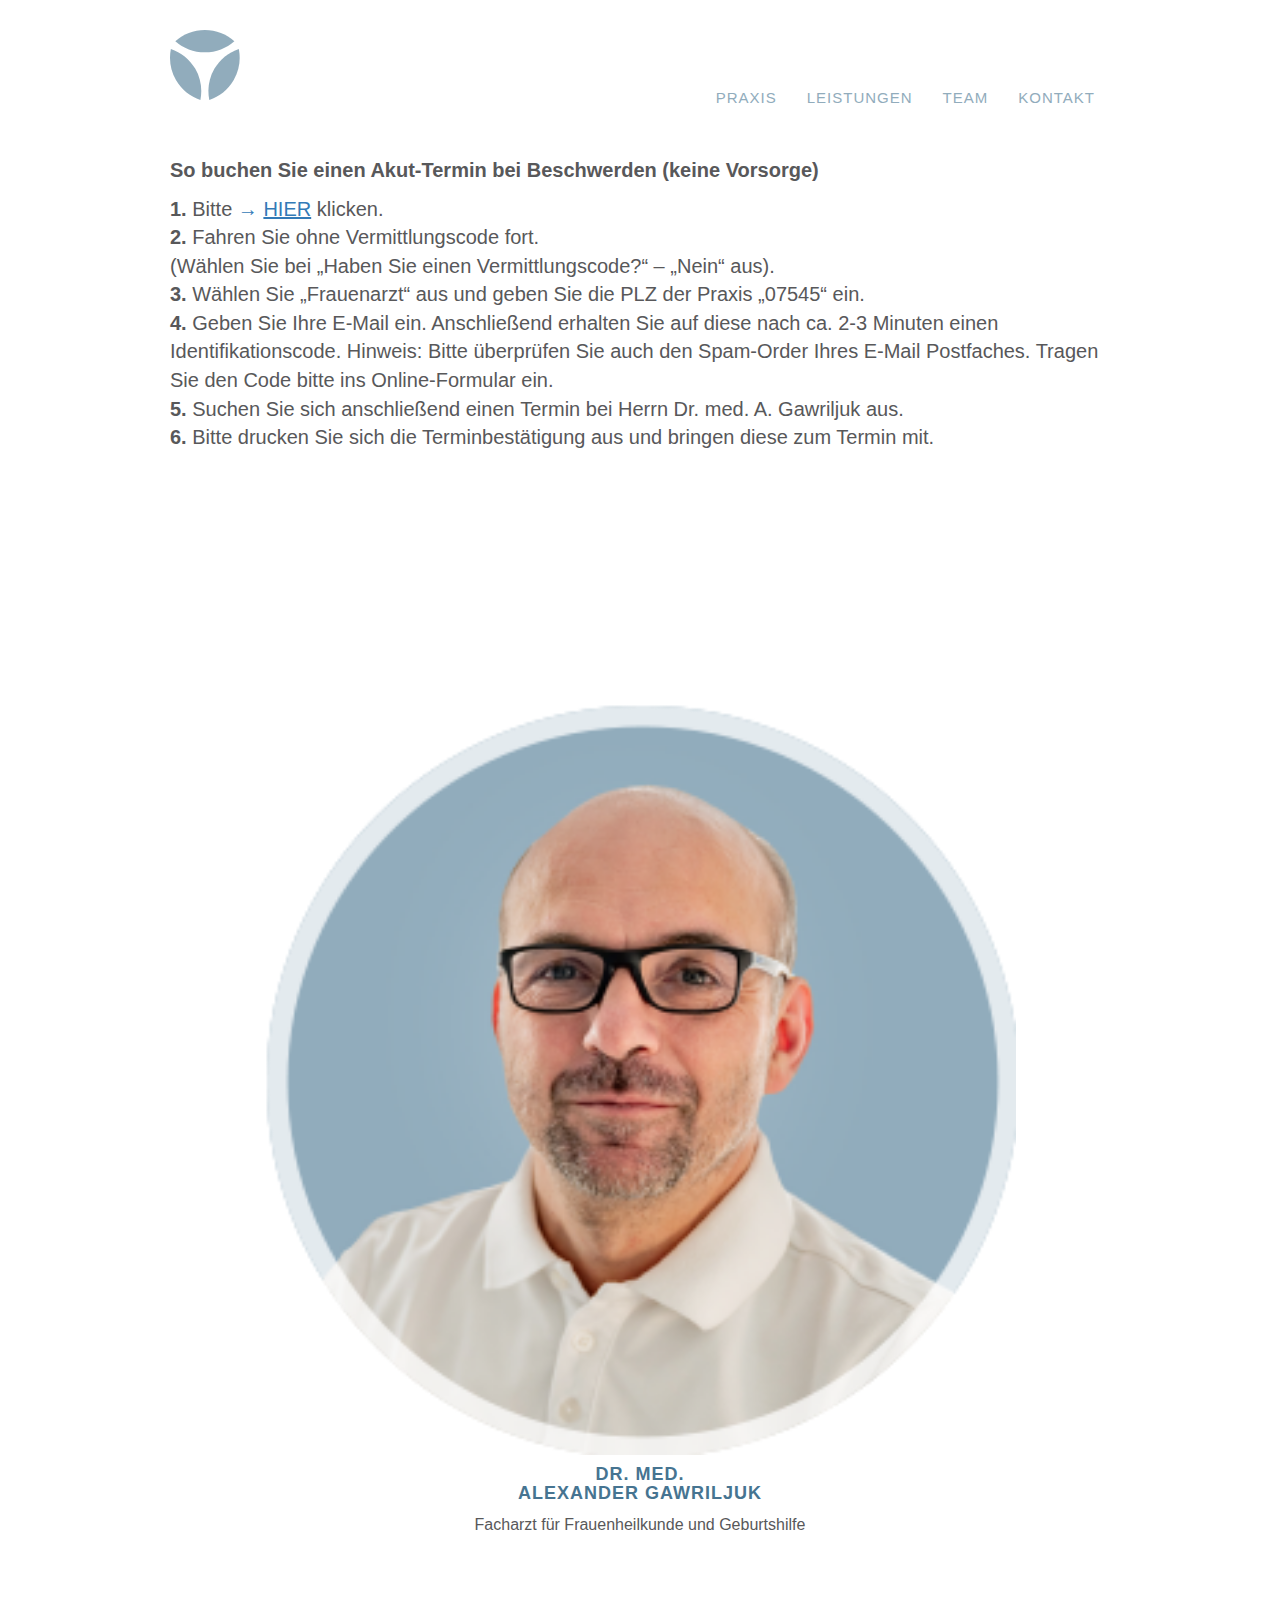
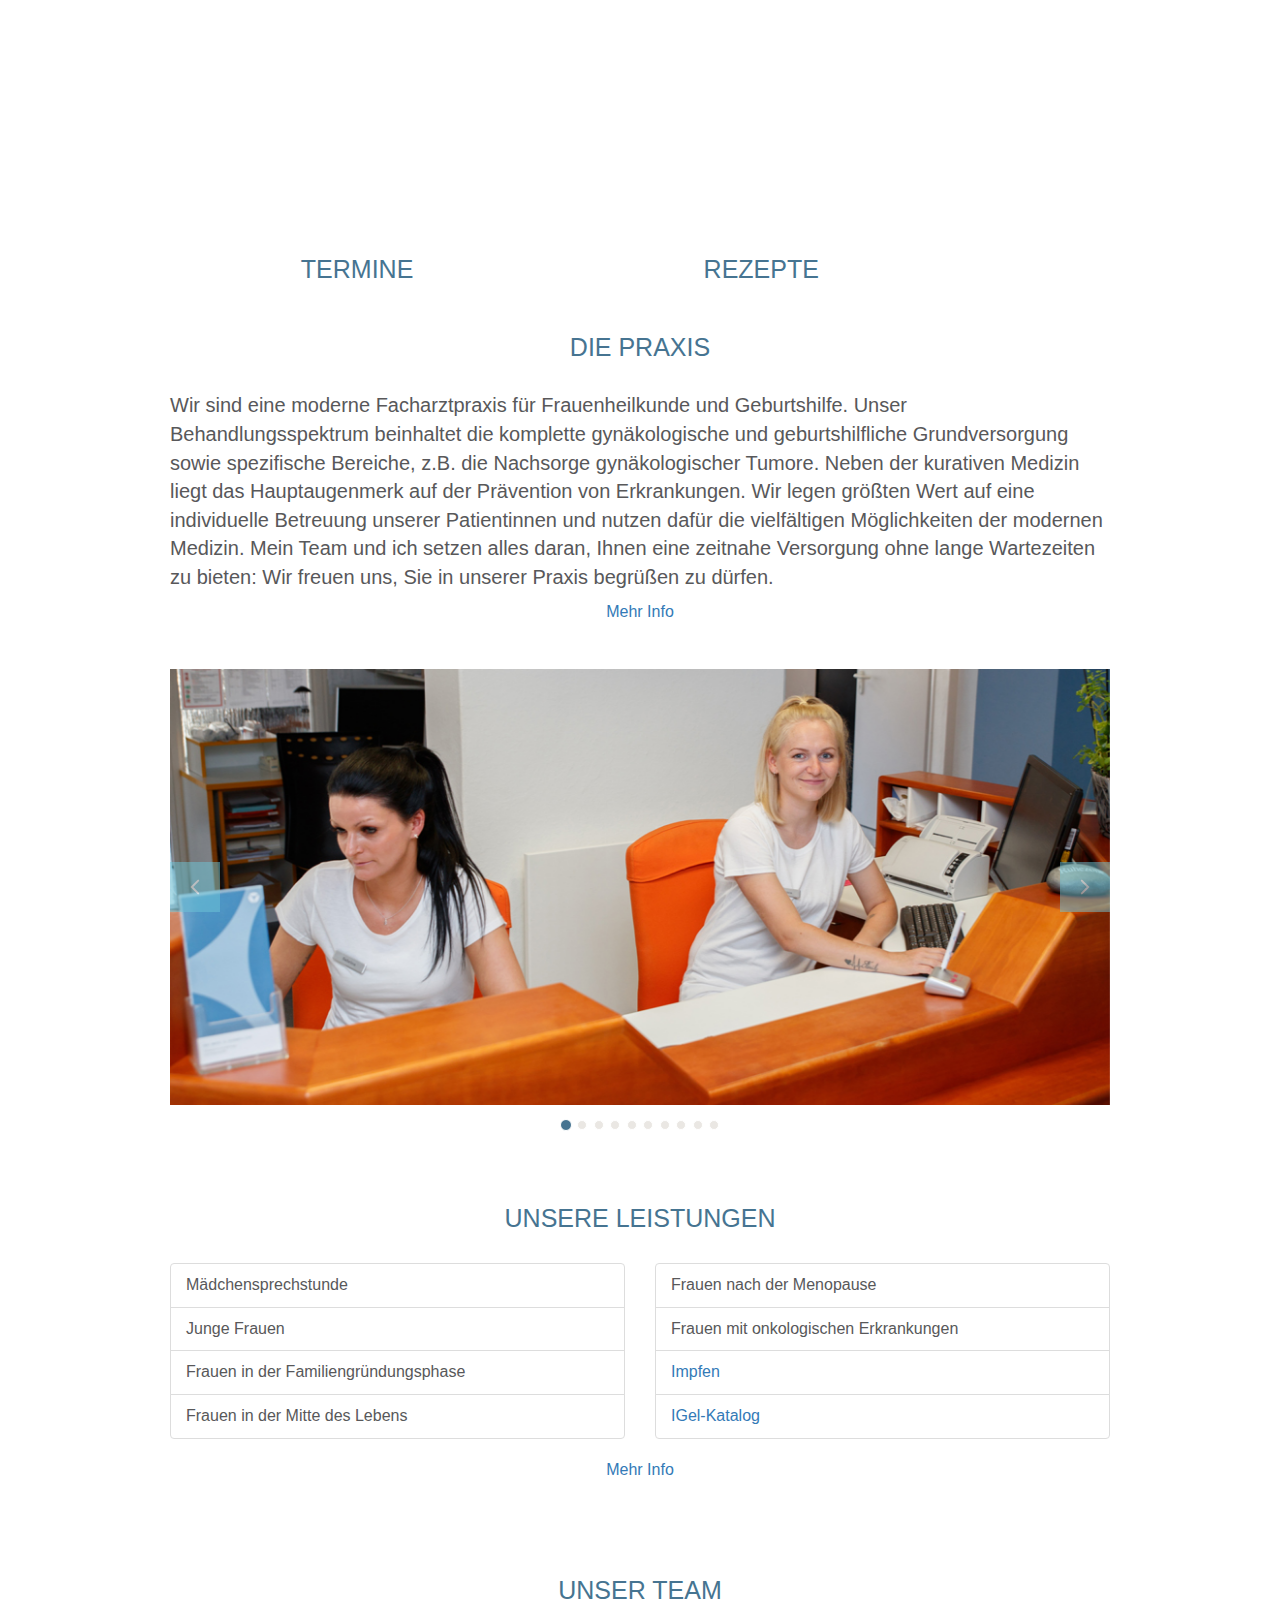
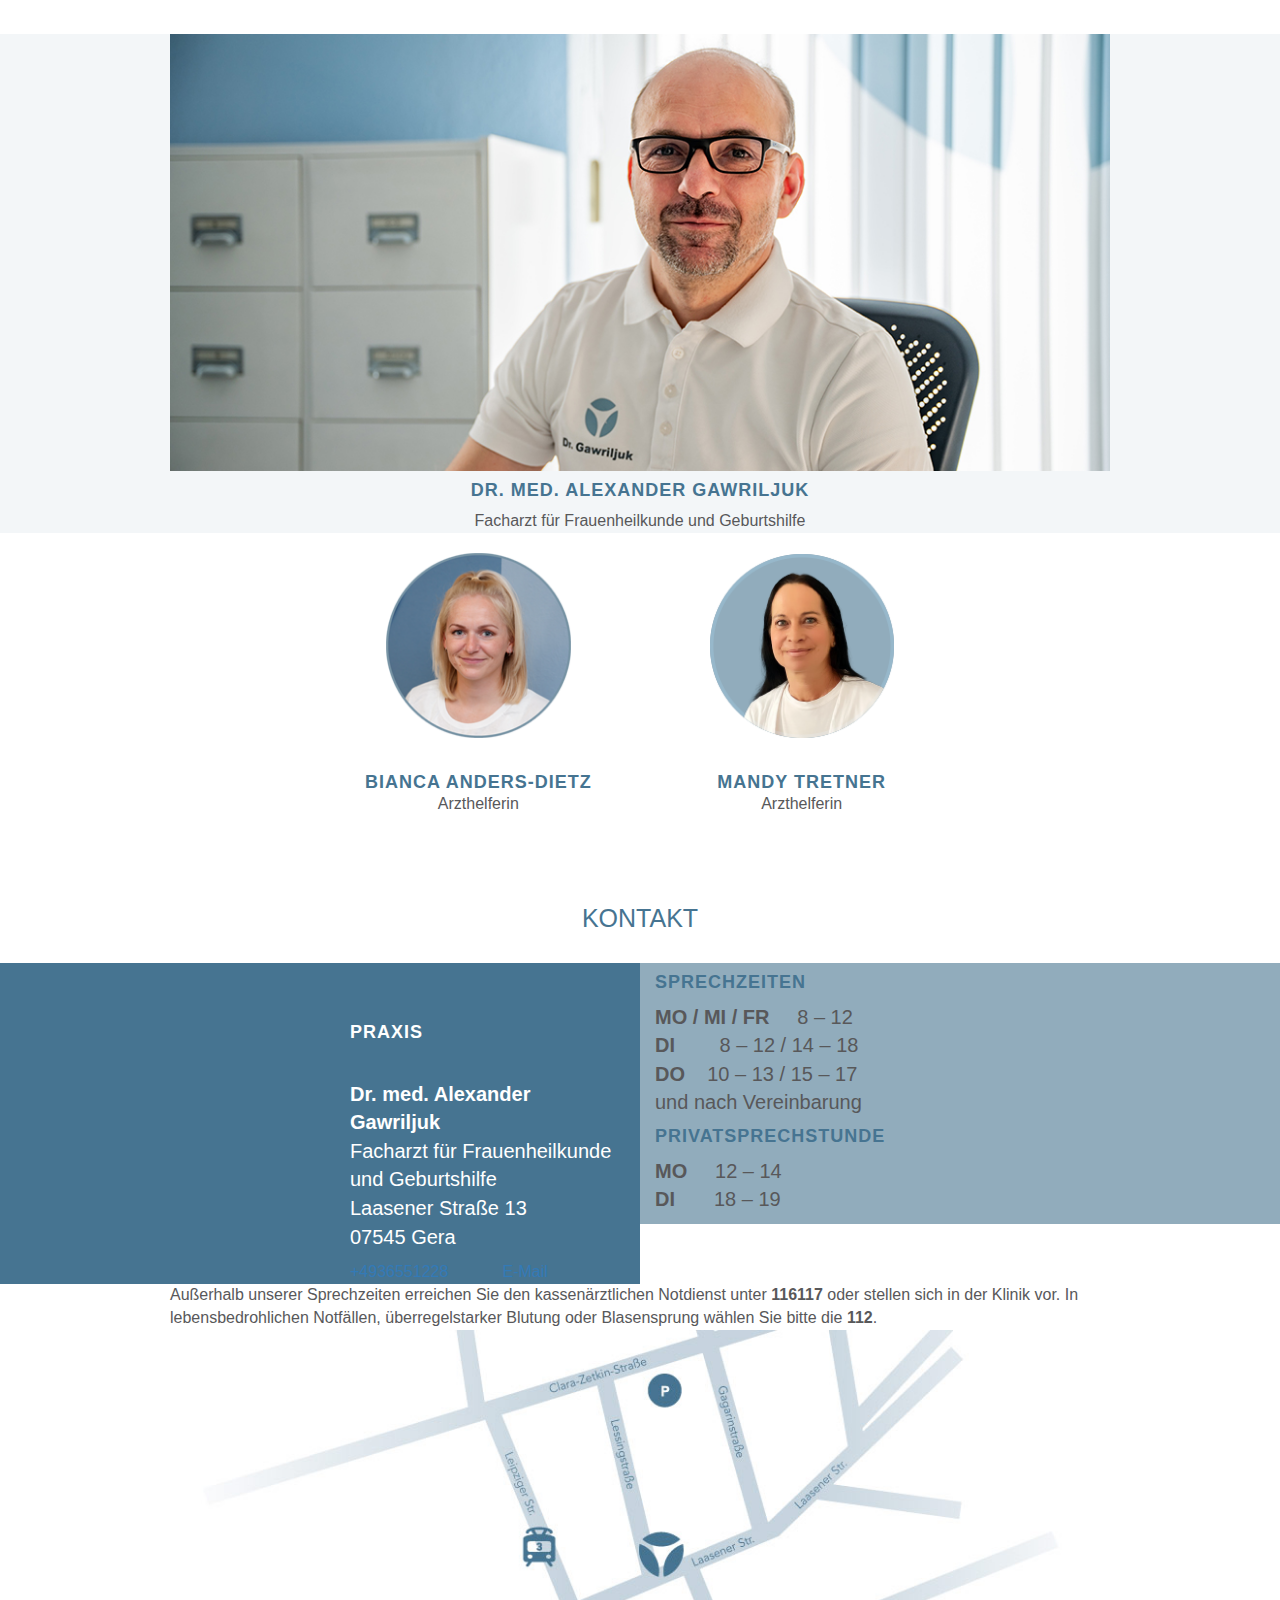
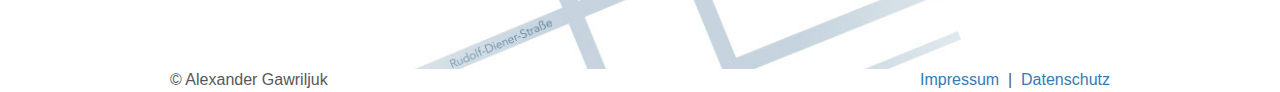
<file: index.html>
<!DOCTYPE html>
<html lang="de">
<head>
    <title>Alexander Gawriljuk - Facharzt für Frauenheilkunde und Geburtshilfe</title>
    <meta charset="UTF-8">
    <meta name="viewport" content="width=device-width, initial-scale=1.0">
    <meta http-equiv="content-type" content="text/html; charset=utf-8">
    <meta name="description" content="Die Arztpraxis von Dr. med. Alexander Gawriljuk befindet sich in Gera mit dem Hauptfokus auf Gynäkologie und Geburtshilfe.">
    <meta name="robots" content="index,follow">
    <meta name="format-detection" content="telephone=no">
    <meta property="og:title" content="Alexander Gawriljuk - Facharzt für Frauenheilkunde und Geburtshilfe">
    <meta property="og:description" content="Die Arztpraxis von Dr. med. Alexander Gawriljuk befindet sich in Gera mit dem Hauptfokus auf Gynäkologie und Geburtshilfe.">
    <meta property="og:image" content="http://www.gawriljuk.de.de/assets/images/ag_start_800.jpg">
    <meta property="og:type" content="website">
    <meta property="og:url" content="http://www.gawriljuk.de">
    <link rel="stylesheet" href="vendor/bootstrap/dist/css/bootstrap.min.css">
    <link rel="stylesheet" href="vendor/fancybox/dist/jquery.fancybox.min.css">
    <link rel="stylesheet" href="assets/styles/custom.css">
    <link rel="apple-touch-icon" sizes="57x57" href="assets/images/icons/apple-icon-57x57.png">
    <link rel="apple-touch-icon" sizes="60x60" href="assets/images/icons/apple-icon-60x60.png">
    <link rel="apple-touch-icon" sizes="72x72" href="assets/images/icons/apple-icon-72x72.png">
    <link rel="apple-touch-icon" sizes="76x76" href="assets/images/icons/apple-icon-76x76.png">
    <link rel="apple-touch-icon" sizes="114x114" href="assets/images/icons/apple-icon-114x114.png">
    <link rel="apple-touch-icon" sizes="120x120" href="assets/images/icons/apple-icon-120x120.png">
    <link rel="apple-touch-icon" sizes="144x144" href="assets/images/icons/apple-icon-144x144.png">
    <link rel="apple-touch-icon" sizes="152x152" href="assets/images/icons/apple-icon-152x152.png">
    <link rel="apple-touch-icon" sizes="180x180" href="assets/images/icons/apple-icon-180x180.png">
    <link rel="icon" type="image/png" sizes="192x192"  href="assets/images/icons/android-icon-192x192.png">
    <link rel="icon" type="image/png" sizes="32x32" href="assets/images/icons/favicon-32x32.png">
    <link rel="icon" type="image/png" sizes="96x96" href="assets/images/icons/favicon-96x96.png">
    <link rel="icon" type="image/png" sizes="16x16" href="assets/images/icons/favicon-16x16.png">
    <link rel="manifest" href="manifest.json">
    <meta name="msapplication-TileColor" content="#ffffff">
    <meta name="msapplication-TileImage" content="assets/images/icons/ms-icon-144x144.png">
    <meta name="theme-color" content="#ffffff">
</head>
<body data-spy="scroll" data-target="#navbar-collapse">
    <nav class="navbar navbar-default">
        <div class="container">
            <div class="navbar-header">
                <button type="button" class="navbar-toggle collapsed pull-right" data-toggle="collapse" data-target="#navbar-collapse" aria-expanded="false">
                    <span class="sr-only">Toggle navigation</span>
                    <span class="icon-bar"></span>
                    <span class="icon-bar"></span>
                    <span class="icon-bar"></span>
                </button>
                <a class="navbar-brand" href="./" title="Alexander Gawriljuk"><img src="assets/images/logo.svg" alt="Logo"></a>
            </div>
            <div id="navbar-collapse" class="collapse navbar-collapse pull-right">
                <ul class="nav navbar-nav navbar-right">
                    <li><a href="./#praxis">Praxis</a></li>
                    <li><a href="./#leistungen">Leistungen</a></li>
                    <li><a href="./#team">Team</a></li>
                    <li><a href="./#contact">Kontakt</a></li>
                </ul>
            </div>
        </div>
    </nav>
    <article>
        <section id="note" class="">
            <div class="container-fluid">
                <div class="row">
                    <div class="col-md-12">
                        <div class="container">
                            <div class="row">
                                <div class="col-md-12">
    <p> 
    <p>
<strong>So buchen Sie einen Akut-Termin bei Beschwerden (keine Vorsorge)</strong><br>
<p>
<strong>1.</strong> Bitte <a href="https://www.eterminservice.de/terminservice" target="_blank">&rarr; <u>HIER</u></a> klicken.<br>
<strong>2.</strong> Fahren Sie ohne Vermittlungscode fort. <br> (Wählen Sie bei „Haben Sie einen Vermittlungscode?“ – „Nein“ aus).<br>
<strong>3.</strong> Wählen Sie „Frauenarzt“ aus und geben Sie die PLZ der Praxis „07545“ ein.<br>
<strong>4.</strong> Geben Sie Ihre E-Mail ein. Anschließend erhalten Sie auf diese nach ca. 2-3 Minuten einen Identifikationscode. Hinweis: Bitte überprüfen Sie auch den Spam-Order Ihres E-Mail Postfaches. Tragen Sie den Code bitte ins Online-Formular ein.<br>
<strong>5.</strong> Suchen Sie sich anschließend einen Termin bei Herrn Dr. med. A. Gawriljuk aus.<br>
<strong>6.</strong> Bitte drucken Sie sich die Terminbestätigung aus und bringen diese zum Termin mit.
        </section>
        <section id="header">
            <div class="container-fluid">
                <div class="row">
                    <div class="col-md-12">
                        <h1>Willkommen <br>in Unserer Praxis</h1>
                    </div>
                </div>
            </div>
            <div class="container">
                <div class="row">
                    <div class="col-md-12">
                        <picture>
                            <source media="(max-width: 320px)" srcset="assets/images/ag_start_320.png, assets/images/ag_start_320@2x.png 2x">
                            <source media="(max-width: 640px)" srcset="assets/images/ag_start_640.png, assets/images/ag_start_640@2x.png 2x">
                            <source media="(max-width: 800px)" srcset="assets/images/ag_start_800.png, assets/images/images/ag_start_800@2x.png 2x">
                            <source srcset="assets/images/ag_start.png, assets/images/ag_start@2x.png 2x">
                            <img src="assets/images/ag_start.png" class="img-responsive img-center" alt="Alexander Gawriljuk">
                        </picture>
                        <div class="text-center">
                            <h4><strong>Dr. Med.<br>Alexander Gawriljuk</strong></h4>
                            <span>Facharzt für Frauenheilkunde und Geburtshilfe</span>
                        </div>
                    </div>
                </div>
            </div>
        </section>
        <section id="appointment-recipe">
            <div class="container">
                <div class="row">
                    <div class="col-xs-5">
                        <a href="https://app.arzt-direkt.de/frauenarzt-gera/booking" target="_blank">
                            <img src="assets/images/icon_termine.svg" class="appointment img-responsive img-center" alt="Termine">
                            <h3>Termine</h3>
                        </a>
                    </div>
                    <div class="col-xs-5">
                        <a href="mailto:rezept@gawriljuk.de">
                            <img src="assets/images/icon_rezepte.svg" class="receipt img-responsive img-center" alt="Rezepte">
                            <h3>Rezepte</h3>
                        </a>
                    </div>
                </div>
            </div>
        </section>

        <section id="praxis">
            <div class="container">
                <div class="row">
                    <div class="col-md-12">
                        <h3>Die Praxis</h3>
                        <p>
                            Wir sind eine moderne Facharztpraxis für Frauenheilkunde und Geburtshilfe. Unser Behandlungsspektrum
                            beinhaltet die komplette gynäkologische und geburtshilfliche Grundversorgung sowie spezifische
                            Bereiche, z.B. die Nachsorge gynäkologischer Tumore. Neben der kurativen Medizin liegt das Hauptaugenmerk auf der
                            Prävention von Erkrankungen. Wir legen größten Wert auf eine individuelle Betreuung unserer Patientinnen und
                            nutzen dafür die vielfältigen Möglichkeiten der modernen Medizin. Mein Team und ich setzen alles daran, Ihnen eine zeitnahe
                            Versorgung ohne lange Wartezeiten zu bieten: Wir freuen uns, Sie in unserer Praxis begrüßen zu dürfen.
                        </p>
                        <div class="row text-center">
                            <div class="col-md-12">
                                <a href="assets/files/AG_Praxis.pdf" target="_blank" class="button button-more">Mehr Info</a>
                            </div>
                        </div>
                    </div>
                </div>
            </div>
        </section>
        <section id="slider">
            <div class="container">
                <div class="row">
                    <div class="col-md-12">
                        <div id="carousel" class="carousel slide" data-ride="carousel">
                            <ol class="carousel-indicators">
                                <li data-target="#carousel" data-slide-to="0" class="active"></li>
                                <li data-target="#carousel" data-slide-to="1"></li>
                                <li data-target="#carousel" data-slide-to="2"></li>
                                <li data-target="#carousel" data-slide-to="3"></li>
                                <li data-target="#carousel" data-slide-to="4"></li>
                                <li data-target="#carousel" data-slide-to="5"></li>
                                <li data-target="#carousel" data-slide-to="6"></li>
                                <li data-target="#carousel" data-slide-to="7"></li>
                                <li data-target="#carousel" data-slide-to="8"></li>
                                <li data-target="#carousel" data-slide-to="9"></li>
                            </ol>
                            <div class="carousel-inner" role="listbox">
                                <div class="item active">
                                    <picture>
                                        <source media="(max-width: 320px)" srcset="assets/images/praxis_01_320.jpg, assets/images/praxis_01_320@2x.jpg 2x">
                                        <source media="(max-width: 640px)" srcset="assets/images/praxis_01_640.jpg, assets/images/praxis_01_640@2x.jpg 2x">
                                        <source media="(max-width: 800px)" srcset="assets/images/praxis_01_800.jpg, assets/images/praxis_01_800@2x.jpg 2x">
                                        <source srcset="assets/images/praxis_01.jpg, assets/images/praxis_01@2x.jpg 2x">
                                        <img src="assets/images/praxis_01.jpg" class="img-responsive" alt="Praxis 01">
                                    </picture>
                                </div>
                                <div class="item">
                                    <picture>
                                        <source media="(max-width: 320px)" srcset="assets/images/praxis_02_320.jpg, assets/images/praxis_02_320@2x.jpg 2x">
                                        <source media="(max-width: 640px)" srcset="assets/images/praxis_02_640.jpg, assets/images/praxis_02_640@2x.jpg 2x">
                                        <source media="(max-width: 800px)" srcset="assets/images/praxis_02_800.jpg, assets/images/praxis_02_800@2x.jpg 2x">
                                        <source srcset="assets/images/praxis_02.jpg, assets/images/praxis_02@2x.jpg 2x">
                                        <img src="assets/images/praxis_02.jpg" class="img-responsive" alt="Praxis 02">
                                    </picture>
                                </div>
                                <div class="item">
                                    <picture>
                                        <source media="(max-width: 320px)" srcset="assets/images/praxis_03_320.jpg, assets/images/praxis_03_320@2x.jpg 2x">
                                        <source media="(max-width: 640px)" srcset="assets/images/praxis_03_640.jpg, assets/images/praxis_03_640@2x.jpg 2x">
                                        <source media="(max-width: 800px)" srcset="assets/images/praxis_03_800.jpg, assets/images/praxis_03_800@2x.jpg 2x">
                                        <source srcset="assets/images/praxis_03.jpg, assets/images/praxis_03@2x.jpg 2x">
                                        <img src="assets/images/praxis_03.jpg" class="img-responsive" alt="Praxis 03">
                                    </picture>
                                </div>
                                <div class="item">
                                    <picture>
                                        <source media="(max-width: 320px)" srcset="assets/images/praxis_04_320.jpg, assets/images/praxis_04_320@2x.jpg 2x">
                                        <source media="(max-width: 640px)" srcset="assets/images/praxis_04_640.jpg, assets/images/praxis_04_640@2x.jpg 2x">
                                        <source media="(max-width: 800px)" srcset="assets/images/praxis_04_800.jpg, assets/images/praxis_04_800@2x.jpg 2x">
                                        <source srcset="assets/images/praxis_04.jpg, assets/images/praxis_04@2x.jpg 2x">
                                        <img src="assets/images/praxis_04.jpg" class="img-responsive" alt="Praxis 04">
                                    </picture>
                                </div>
                                <div class="item">
                                    <picture>
                                        <source media="(max-width: 320px)" srcset="assets/images/praxis_05_320.jpg, assets/images/praxis_05_320@2x.jpg 2x">
                                        <source media="(max-width: 640px)" srcset="assets/images/praxis_05_640.jpg, assets/images/praxis_05_640@2x.jpg 2x">
                                        <source media="(max-width: 800px)" srcset="assets/images/praxis_05_800.jpg, assets/images/praxis_05_800@2x.jpg 2x">
                                        <source srcset="assets/images/praxis_05.jpg, assets/images/praxis_05@2x.jpg 2x">
                                        <img src="assets/images/praxis_05.jpg" class="img-responsive" alt="Praxis 05">
                                    </picture>
                                </div>
                                <div class="item">
                                    <picture>
                                        <source media="(max-width: 320px)" srcset="assets/images/praxis_06_320.jpg, assets/images/praxis_06_320@2x.jpg 2x">
                                        <source media="(max-width: 640px)" srcset="assets/images/praxis_06_640.jpg, assets/images/praxis_06_640@2x.jpg 2x">
                                        <source media="(max-width: 800px)" srcset="assets/images/praxis_06_800.jpg, assets/images/praxis_06_800@2x.jpg 2x">
                                        <source srcset="assets/images/praxis_06.jpg, assets/images/praxis_06@2x.jpg 2x">
                                        <img src="assets/images/praxis_06.jpg" class="img-responsive" alt="Praxis 06">
                                    </picture>
                                </div>
                                <div class="item">
                                    <picture>
                                        <source media="(max-width: 320px)" srcset="assets/images/praxis_07_320.jpg, assets/images/praxis_07_320@2x.jpg 2x">
                                        <source media="(max-width: 640px)" srcset="assets/images/praxis_07_640.jpg, assets/images/praxis_07_640@2x.jpg 2x">
                                        <source media="(max-width: 800px)" srcset="assets/images/praxis_07_800.jpg, assets/images/praxis_07_800@2x.jpg 2x">
                                        <source srcset="assets/images/praxis_07.jpg, assets/images/praxis_07@2x.jpg 2x">
                                        <img src="assets/images/praxis_07.jpg" class="img-responsive" alt="Praxis 07">
                                    </picture>
                                </div>
                                <div class="item">
                                    <picture>
                                        <source media="(max-width: 320px)" srcset="assets/images/praxis_08_320.jpg, assets/images/praxis_08_320@2x.jpg 2x">
                                        <source media="(max-width: 640px)" srcset="assets/images/praxis_08_640.jpg, assets/images/praxis_08_640@2x.jpg 2x">
                                        <source media="(max-width: 800px)" srcset="assets/images/praxis_08_800.jpg, assets/images/praxis_08_800@2x.jpg 2x">
                                        <source srcset="assets/images/praxis_08.jpg, assets/images/praxis_08@2x.jpg 2x">
                                        <img src="assets/images/praxis_08.jpg" class="img-responsive" alt="Praxis 08">
                                    </picture>
                                </div>
                                <div class="item">
                                    <picture>
                                        <source media="(max-width: 320px)" srcset="assets/images/praxis_09_320.jpg, assets/images/praxis_09_320@2x.jpg 2x">
                                        <source media="(max-width: 640px)" srcset="assets/images/praxis_09_640.jpg, assets/images/praxis_09_640@2x.jpg 2x">
                                        <source media="(max-width: 800px)" srcset="assets/images/praxis_09_800.jpg, assets/images/praxis_09_800@2x.jpg 2x">
                                        <source srcset="assets/images/praxis_09.jpg, assets/images/praxis_09@2x.jpg 2x">
                                        <img src="assets/images/praxis_09.jpg" class="img-responsive" alt="Praxis 09">
                                    </picture>
                                </div>
                                <div class="item">
                                    <picture>
                                        <source media="(max-width: 320px)" srcset="assets/images/praxis_10_320.jpg, assets/images/praxis_10_320@2x.jpg 2x">
                                        <source media="(max-width: 640px)" srcset="assets/images/praxis_10_640.jpg, assets/images/praxis_10_640@2x.jpg 2x">
                                        <source media="(max-width: 800px)" srcset="assets/images/praxis_10_800.jpg, assets/images/praxis_10_800@2x.jpg 2x">
                                        <source srcset="assets/images/praxis_10.jpg, assets/images/praxis_10@2x.jpg 2x">
                                        <img src="assets/images/praxis_10.jpg" class="img-responsive" alt="Praxis 10">
                                    </picture>
                                </div>
                            </div>
                            <a class="left carousel-control" href="#carousel" role="button" data-slide="prev">
                                <img src="assets/images/slider_arrow_previous.svg" alt="">
                                <span class="sr-only">Previous</span>
                            </a>
                            <a class="right carousel-control" href="#carousel" role="button" data-slide="next">
                                <img src="assets/images/slider_arrow_next.svg" alt="">
                                <span class="sr-only">Next</span>
                            </a>
                        </div>
                    </div>
                </div>
            </div>
        </section>
        <section id="leistungen">
            <div class="container">
                <div class="row">
                    <div class="col-md-12">
                        <h3>Unsere Leistungen</h3>
                    </div>
                </div>
                <div class="row leistungen-list">
                    <!--Liste-->
                    <div class="col-sm-6">
                        <ul class="list-group">
                            <li class="list-group-item"><span class="check"></span>Mädchensprechstunde</li>
                            <li class="list-group-item"><span class="check"></span>Junge Frauen</li>
                            <li class="list-group-item"><span class="check"></span>Frauen in der Familiengründungsphase</li>
                            <li class="list-group-item"><span class="check"></span>Frauen in der Mitte des Lebens</li>
                        </ul>
                    </div>
                    <div class="col-sm-6">
                        <ul class="list-group">
                            <li class="list-group-item"><span class="check"></span>Frauen nach der Menopause</li>
                            <li class="list-group-item"><span class="check"></span>Frauen mit onkologischen Erkrankungen</li>
                            <li class="list-group-item"><span class="check"></span><a href="assets/files/AG_Impfen.pdf">Impfen</a></li>
                            <li class="list-group-item"><span class="check"></span><a href="assets/files/AG_IGel.pdf">IGel-Katalog</a></li>
                        </ul>
                    </div>
                </div>
                <div class="row text-center">
                    <div class="col-md-12">
                        <a href="assets/files/AG_Leistungsspektrum.pdf" target="_blank" class="button button-more">Mehr Info</a>
                    </div>
                </div>
            </div>
        </section>
        <section id="team">
            <div class="container">
                <div class="row">
                    <div class="col-md-12">
                        <h3>Unser Team</h3>
                    </div>
                </div>
            </div>
            <div class="container-fluid">
                <div class="row">
                    <div class="col-md-12">
                        <div class="container">
                            <div class="row">
                                <div class="col-md-12">
                                    <picture>
                                        <source media="(max-width: 320px)" srcset="assets/images/team_ag_320.jpg, assets/images/team_ag_320@2x.jpg 2x">
                                        <source media="(max-width: 640px)" srcset="assets/images/team_ag_640.jpg, assets/images/team_ag_640@2x.jpg 2x">
                                        <source media="(max-width: 800px)" srcset="assets/images/team_ag_800.jpg, assets/images/team_ag_800@2x.jpg 2x">
                                        <source srcset="assets/images/team_ag.jpg, assets/images/team_ag@2x.jpg 2x">
                                        <img src="assets/images/team_ag.jpg" class="img-responsive" alt="Team">
                                    </picture>
                                </div>
                                <div class="col-md-12">
                                    <div class="text-center">
                                        <h4><strong>Dr. Med. Alexander Gawriljuk</strong></h4>
                                        <span>Facharzt für Frauenheilkunde und Geburtshilfe</span>
                                    </div>
                                </div>
                            </div>
                        </div>
                    </div>
                </div>
            </div>
            <div class="container">
                <div class="row employee">
                    <div class="col-sm-4 col-sm-offset-2 text-center">
                         <picture>
                            <source media="(max-width: 320px)" srcset="assets/images/team_ba_320.png, assets/images/team_ba_320@2x.png 2x">
                            <source media="(max-width: 640px)" srcset="assets/images/team_ba_640.png, assets/images/team_ba_640@2x.png 2x">
                            <source media="(max-width: 800px)" srcset="assets/images/team_ba_800.png, assets/images/team_ba_800@2x.png 2x">
                            <source srcset="assets/images/team_ba.png, assets/images/team_ba@2x.png 2x">
                            <img src="assets/images/team_ba.png" class="img-responsive img-center" alt="Bianca Anders-Dietz">
                        </picture>
                        <h4><strong>Bianca Anders-Dietz</strong></h4>
                        <span>Arzthelferin</span>
                    </div>

                    <div class="col-sm-4 text-center">
                        <picture>
                            <source media="(max-width: 320px)" srcset="assets/images/team_mr_320.png, assets/images/team_mr_320@2x.png 2x">
                            <source media="(max-width: 640px)" srcset="assets/images/team_mr_640.png, assets/images/team_mr_640@2x.png 2x">
                            <source media="(max-width: 800px)" srcset="assets/images/team_mr_800.png, assets/images/team_mr_800@2x.png 2x">
                            <source srcset="assets/images/team_mr.png, assets/images/team_mr@2x.png 2x">
                            <img src="assets/images/team_mr.png" class="img-responsive img-center" alt="Mandy Reichmann">
                        </picture>
                        <h4><strong>Mandy Tretner</strong></h4>
                        <span>Arzthelferin</span>
                    </div>
                </div>
            </div>
        </section>
        <section id="contact">
            <div class="container-fluid">
                <div class="row">
                    <div class="col-md-12">
                        <h3>Kontakt</h3>
                    </div>
                </div>
                <div class="row">
                            <div class="col-sm-6 contact-praxis">
                                <div class="inner">
                                    <h4>Praxis</h4>
                                    <p>
                                        <strong>Dr. med. Alexander Gawriljuk</strong><br>
                                        Facharzt für Frauenheilkunde und Geburtshilfe<br>
                                        Laasener Straße 13<br>
                                        07545 Gera
                                    </p>
                                    <div class="row bottom">
                                        <div class="col-xs-6">
                                            <a href="tel:+4936551228" class="button button-phone">+4936551228</a>
                                        </div>
                                        <div class="col-xs-6">
                                            <a href="mailto:gyn@gawriljuk.de" class="button button-email">E-Mail</a>
                                        </div>
                                    </div>
                                </div>
                            </div>    
                            <div class="col-sm-6 contact-time">
                                <div class="inner">
                                    <h4>Sprechzeiten</h4>
                                    <p>
                                        <strong>MO / MI / FR</strong>&nbsp;&nbsp;&nbsp;&nbsp;&nbsp;8 – 12<br>
                                        <strong>DI</strong>&nbsp;&nbsp;&nbsp;&nbsp;&nbsp;&nbsp;&nbsp;&nbsp;8 – 12 / 14 – 18<br>
                                        <strong>DO</strong>&nbsp;&nbsp;&nbsp;&nbsp;10 – 13 / 15 – 17<br>
                                        und nach Vereinbarung
                                  </p>
                                    <h4>Privatsprechstunde</h4>    
                                  <p>
                                        <strong>MO</strong>&nbsp;&nbsp;&nbsp;&nbsp;&nbsp;12 – 14<br>
                                        <strong>DI  </strong>&nbsp;&nbsp;&nbsp;&nbsp;&nbsp;     18 – 19<br>
                                  </p>
                            </div>
                        </div>
                    </div>
                </div>
            </div>
        </section>
        <section id="map">
            <div class="container">
                <div class="row">
                    <div class="col-md-12">
                        <span>
                            Außerhalb unserer Sprechzeiten erreichen Sie den kassenärztlichen Notdienst unter <strong>116117</strong> oder stellen sich in der Klinik
                            vor. In lebensbedrohlichen Notfällen, überregelstarker Blutung oder Blasensprung wählen Sie bitte die <strong>112</strong>.</span>
                        </span>
                    </div>
                </div>
                <div class="row">
                    <div class="col-md-12">
                        <picture>
                            <source media="(max-width: 320px)" srcset="assets/images/map_320.jpg, assets/images/map_320@2x.jpg 2x">
                            <source media="(max-width: 640px)" srcset="assets/images/map_640.jpg, assets/images/map_640@2x.jpg 2x">
                            <source media="(max-width: 800px)" srcset="assets/images/map_800.jpg, assets/images/map_800@2x.jpg 2x">
                            <source srcset="assets/images/map.jpg, assets/images/map@2x.jpg 2x">
                            <img src="assets/images/map.jpg" class="img-responsive" alt="Karte">
                        </picture>
                    </div>
                </div>
            </div>
        </section>
    </article>
    <footer>
        <div class="container">
            <div class="row">
                <div class="col-sm-5 hidden-xs">
                    © Alexander Gawriljuk
                </div>
                <div class="col-xs-12 col-sm-7 text-right">
                    <a href="impressum.html">Impressum</a>
                    &nbsp;|&nbsp;
                    <a href="datenschutz.html">Datenschutz</a>
                </div>
            </div>
        </div>
    </footer>
    <script language="javascript" type="text/javascript" src="vendor/jQuery/dist/jquery.min.js"></script>
    <script language="javascript" type="text/javascript" src="vendor/bootstrap/dist/js/bootstrap.min.js"></script>
    <script language="javascript" type="text/javascript" src="vendor/fancybox/dist/jquery.fancybox.min.js"></script>
    <script language="javascript" type="text/javascript" src="assets/scripts/custom.js"></script>
</body>
</html>
</file>
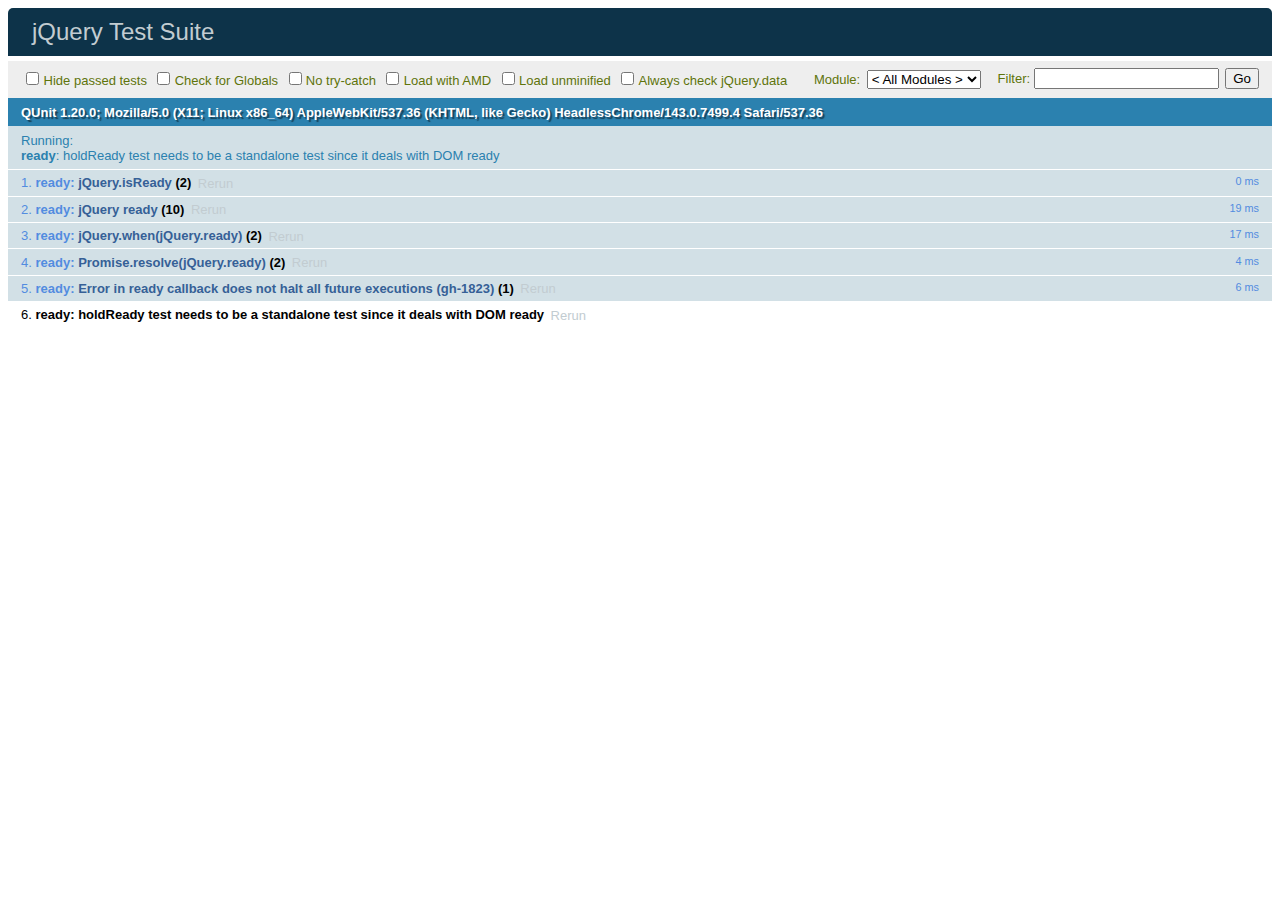
<file: vendor/jQuery/test/index.html>
<!doctype html>
<html lang="en" id="html">
<head>
	<meta charset="utf-8">
	<title>jQuery Test Suite</title>
	<link rel="stylesheet" href="../external/qunit/qunit.css" />
	<link rel="stylesheet" href="data/testsuite.css" />

	<!--
		We have to use previous jQuery as helper to ensure testability with
		ajax-free builds (and non-interference when changing ajax internals)
	-->
	<script src="data/jquery-1.9.1.js"></script>

	<script src="../external/qunit/qunit.js"></script>
	<script src="../external/qunit-assert-step/qunit-assert-step.js"></script>
	<script src="../external/sinon/sinon.js"></script>
	<script src="../external/npo/npo.js"></script>
	<script src="../external/requirejs/require.js"></script>
	<!-- See testinit for the list of tests -->
	<script src="data/testinit.js"></script>

	<!-- A script that includes jQuery min, dev, or AMD -->
	<!-- Adds "basic" URL option, even to iframes -->
	<!-- iframes will not load AMD as loading needs to be synchronous for some tests -->
	<!-- Also executes the function above to load tests -->
	<script src="jquery.js"></script>

	<script>
		// Load tests if they have not been loaded
		// This is in a different script tag to ensure that
		// jQuery is on the page when the testrunner executes
		if ( !QUnit.urlParams.amd ) {
			loadTests();
		}
	</script>
</head>

<body id="body">
	<div id="qunit"></div>

	<!-- Test HTML -->
	<!-- this iframe is outside the #qunit-fixture so it won't waste time by constantly reloading; the tests are "safe" and clean up after themselves -->
	<iframe id="loadediframe" name="loadediframe" style="display:none;" src="data/iframe.html"></iframe>
	<dl id="dl" style="position:absolute;top:-32767px;left:-32767px;width:1px;">
	<div id="donor-outer">
		<form id="donor-form">
			<input id="donor-input" type="radio" />
		</form>
	</div>
	<div id="qunit-fixture">
		<p id="firstp">See <a id="simon1" href="http://simon.incutio.com/archive/2003/03/25/#getElementsBySelector" rel="bookmark">this blog entry</a> for more information.</p>
		<p id="ap">
			Here are some links in a normal paragraph: <a id="google" href="http://www.google.com/" title="Google!">Google</a>,
			<a id="groups" href="http://groups.google.com/" class="GROUPS">Google Groups (Link)</a>.
			This link has <code><a href="http://smin" id="anchor1">class="blog"</a></code>:
			<a href="http://diveintomark.org/" class="blog" hreflang="en" id="mark">diveintomark</a>

		</p>
		<div id="foo">
			<p id="sndp">Everything inside the red border is inside a div with <code>id="foo"</code>.</p>
			<p lang="en" id="en">This is a normal link: <a id="yahoo" href="http://www.yahoo.com/" class="blogTest">Yahoo</a></p>
			<p id="sap">This link has <code><a href="#2" id="anchor2">class="blog"</a></code>: <a href="http://simon.incutio.com/" class="blog link" id="simon">Simon Willison's Weblog</a></p>

		</div>
		<div id="nothiddendiv" style="height:1px;background:white;" class="nothiddendiv">
			<div id="nothiddendivchild"></div>
		</div>
		<span id="name+value"></span>
		<p id="first">Try them out:</p>
		<ul id="firstUL"></ul>
		<ol id="empty"></ol>
		<form id="form" action="formaction">
			<label for="action" id="label-for">Action:</label>
			<input type="text" name="action" value="Test" id="text1" maxlength="30"/>
			<input type="text" name="text2" value="Test" id="text2" disabled="disabled"/>
			<input type="radio" name="radio1" id="radio1" value="on"/>

			<input type="radio" name="radio2" id="radio2" checked="checked"/>
			<input type="checkbox" name="check" id="check1" checked="checked"/>
			<input type="checkbox" id="check2" value="on"/>

			<input type="hidden" name="hidden" id="hidden1"/>
			<input type="text" style="display:none;" name="foo[bar]" id="hidden2"/>

			<input type="text" id="name" name="name" value="name" />
			<input type="search" id="search" name="search" value="search" />

			<button id="button" name="button" type="button">Button</button>

			<textarea id="area1" maxlength="30">foobar</textarea>

			<select name="select1" id="select1">
				<option id="option1a" class="emptyopt" value="">Nothing</option>
				<option id="option1b" value="1">1</option>
				<option id="option1c" value="2">2</option>
				<option id="option1d" value="3">3</option>
			</select>
			<select name="select2" id="select2">
				<option id="option2a" class="emptyopt" value="">Nothing</option>
				<option id="option2b" value="1">1</option>
				<option id="option2c" value="2">2</option>
				<option id="option2d" selected="selected" value="3">3</option>
			</select>
			<select name="select3" id="select3" multiple="multiple">
				<option id="option3a" class="emptyopt" value="">Nothing</option>
				<option id="option3b" selected="selected" value="1">1</option>
				<option id="option3c" selected="selected" value="2">2</option>
				<option id="option3d" value="3">3</option>
				<option id="option3e">no value</option>
			</select>
			<select name="select4" id="select4" multiple="multiple">
				<optgroup disabled="disabled">
					<option id="option4a" class="emptyopt" value="">Nothing</option>
					<option id="option4b" disabled="disabled" selected="selected" value="1">1</option>
					<option id="option4c" selected="selected" value="2">2</option>
				</optgroup>
				<option selected="selected" disabled="disabled" id="option4d" value="3">3</option>
				<option id="option4e">no value</option>
			</select>
			<select name="select5" id="select5">
				<option id="option5a" value="3">1</option>
				<option id="option5b" value="2">2</option>
				<option id="option5c" value="1" data-attr="">3</option>
			</select>

			<object id="object1" codebase="stupid">
				<param name="p1" value="x1" />
				<param name="p2" value="x2" />
			</object>

			<span id="台北Táiběi"></span>
			<span id="台北" lang="中文"></span>
			<span id="utf8class1" class="台北Táiběi 台北"></span>
			<span id="utf8class2" class="台北"></span>
			<span id="foo:bar" class="foo:bar"></span>
			<span id="test.foo[5]bar" class="test.foo[5]bar"></span>

			<foo_bar id="foobar">test element</foo_bar>
		</form>
		<b id="floatTest">Float test.</b>
		<iframe id="iframe" name="iframe"></iframe>
		<form id="lengthtest">
			<input type="text" id="length" name="test"/>
			<input type="text" id="idTest" name="id"/>
		</form>
		<table id="table"></table>

		<form id="name-tests">
			<!-- Inputs with a grouped name attribute. -->
			<input name="types[]" id="types_all" type="checkbox" value="all" />
			<input name="types[]" id="types_anime" type="checkbox" value="anime" />
			<input name="types[]" id="types_movie" type="checkbox" value="movie" />
		</form>

		<form id="testForm" action="#" method="get">
			<textarea name="T3" rows="2" cols="15">?
Z</textarea>
			<input type="hidden" name="H1" value="x" />
			<input type="hidden" name="H2" />
			<input name="PWD" type="password" value="" />
			<input name="T1" type="text" />
			<input name="T2" type="text" value="YES" readonly="readonly" />
			<input type="checkbox" name="C1" value="1" />
			<input type="checkbox" name="C2" />
			<input type="radio" name="R1" value="1" />
			<input type="radio" name="R1" value="2" />
			<input type="text" name="My Name" value="me" />
			<input type="reset" name="reset" value="NO" />
			<select name="S1">
				<option value="abc">ABC</option>
				<option value="abc">ABC</option>
				<option value="abc">ABC</option>
			</select>
			<select name="S2" multiple="multiple" size="3">
				<option value="abc">ABC</option>
				<option value="abc">ABC</option>
				<option value="abc">ABC</option>
			</select>
			<select name="S3">
				<option selected="selected">YES</option>
			</select>
			<select name="S4">
				<option value="" selected="selected">NO</option>
			</select>
			<input type="submit" name="sub1" value="NO" />
			<input type="submit" name="sub2" value="NO" />
			<input type="image" name="sub3" value="NO" />
			<button name="sub4" type="submit" value="NO">NO</button>
			<input name="D1" type="text" value="NO" disabled="disabled" />
			<input type="checkbox" checked="checked" disabled="disabled" name="D2" value="NO" />
			<input type="radio" name="D3" value="NO" checked="checked" disabled="disabled" />
			<select name="D4" disabled="disabled">
				<option selected="selected" value="NO">NO</option>
			</select>
			<input id="list-test" type="text" />
			<datalist id="datalist">
				<option value="option"></option>
			</datalist>
		</form>
		<div id="moretests">
			<form>
				<div id="checkedtest" style="display:none;">
					<input type="radio" name="checkedtestradios" checked="checked"/>
					<input type="radio" name="checkedtestradios" value="on"/>
					<input type="checkbox" name="checkedtestcheckboxes" checked="checked"/>
					<input type="checkbox" name="checkedtestcheckboxes" />
				</div>
			</form>
			<div id="nonnodes"><span id="nonnodesElement">hi</span> there <!-- mon ami --></div>
			<div id="t2037">
				<div><div class="hidden">hidden</div></div>
			</div>
			<div id="t6652">
				<div></div>
			</div>
			<div id="no-clone-exception"><object><embed></embed></object></div>
		</div>

		<div id="tabindex-tests">
			<ol id="listWithTabIndex" tabindex="5">
				<li id="foodWithNegativeTabIndex" tabindex="-1">Rice</li>
				<li id="foodNoTabIndex">Beans</li>
				<li>Blinis</li>
				<li>Tofu</li>
			</ol>

			<div id="divWithNoTabIndex">I'm hungry. I should...</div>
			<span>...</span><a href="#" id="linkWithNoTabIndex">Eat lots of food</a><span>...</span> |
			<span>...</span><a href="#" id="linkWithTabIndex" tabindex="2">Eat a little food</a><span>...</span> |
			<span>...</span><a href="#" id="linkWithNegativeTabIndex" tabindex="-1">Eat no food</a><span>...</span>
			<span>...</span><a id="linkWithNoHrefWithNoTabIndex">Eat a burger</a><span>...</span>
			<span>...</span><a id="linkWithNoHrefWithTabIndex" tabindex="1">Eat some funyuns</a><span>...</span>
			<span>...</span><a id="linkWithNoHrefWithNegativeTabIndex" tabindex="-1">Eat some funyuns</a><span>...</span>
			<input id="inputWithoutTabIndex"/>
			<button id="buttonWithoutTabIndex"></button>
			<textarea id="textareaWithoutTabIndex"></textarea>
			<menu type="popup">
				<menuitem id="menuitemWithoutTabIndex" command="submitbutton" default/>
			</menu>
		</div>

		<div id="liveHandlerOrder">
			<span id="liveSpan1"><a href="#" id="liveLink1"></a></span>
			<span id="liveSpan2"><a href="#" id="liveLink2"></a></span>
		</div>

		<div id="siblingTest">
			<em id="siblingfirst">1</em>
			<em id="siblingnext">2</em>
			<em id="siblingthird">
				<em id="siblingchild">
					<em id="siblinggrandchild">
						<em id="siblinggreatgrandchild"></em>
					</em>
				</em>
			</em>
			<span id="siblingspan"></span>
		</div>
		<div id="fx-test-group" style="position: absolute; width: 1px; height: 1px; overflow: hidden;">
			<div id="fx-queue" name="test">
				<div id="fadein" class='chain-test' name='div'>fadeIn<div>fadeIn</div></div>
				<div id="fadeout" class='chain-test chain-test-out'>fadeOut<div>fadeOut</div></div>

				<div id="show" class='chain-test'>show<div>show</div></div>
				<div id="hide" class='chain-test chain-test-out'>hide<div>hide</div></div>
				<div id="easehide" class='chain-test chain-test-out'>hide<div>hide</div></div>

				<div id="togglein" class='chain-test'>togglein<div>togglein</div></div>
				<div id="toggleout" class='chain-test chain-test-out'>toggleout<div>toggleout</div></div>
				<div id="easetoggleout" class='chain-test chain-test-out'>toggleout<div>toggleout</div></div>

				<div id="slideup" class='chain-test'>slideUp<div>slideUp</div></div>
				<div id="slidedown" class='chain-test chain-test-out'>slideDown<div>slideDown</div></div>
				<div id="easeslideup" class='chain-test'>slideUp<div>slideUp</div></div>

				<div id="slidetogglein" class='chain-test'>slideToggleIn<div>slideToggleIn</div></div>
				<div id="slidetoggleout" class='chain-test chain-test-out'>slideToggleOut<div>slideToggleOut</div></div>

				<div id="fadetogglein" class='chain-test'>fadeToggleIn<div>fadeToggleIn</div></div>
				<div id="fadetoggleout" class='chain-test chain-test-out'>fadeToggleOut<div>fadeToggleOut</div></div>

				<div id="fadeto" class='chain-test'>fadeTo<div>fadeTo</div></div>
			</div>

			<div id="fx-tests"></div>
			<span id="display"></span>
		</div>
	</div>
	</dl>
	<map name="imgmap" id="imgmap">
		<area shape="rect" coords="0,0,200,50">
	</map>

</body>
</html>
</file>
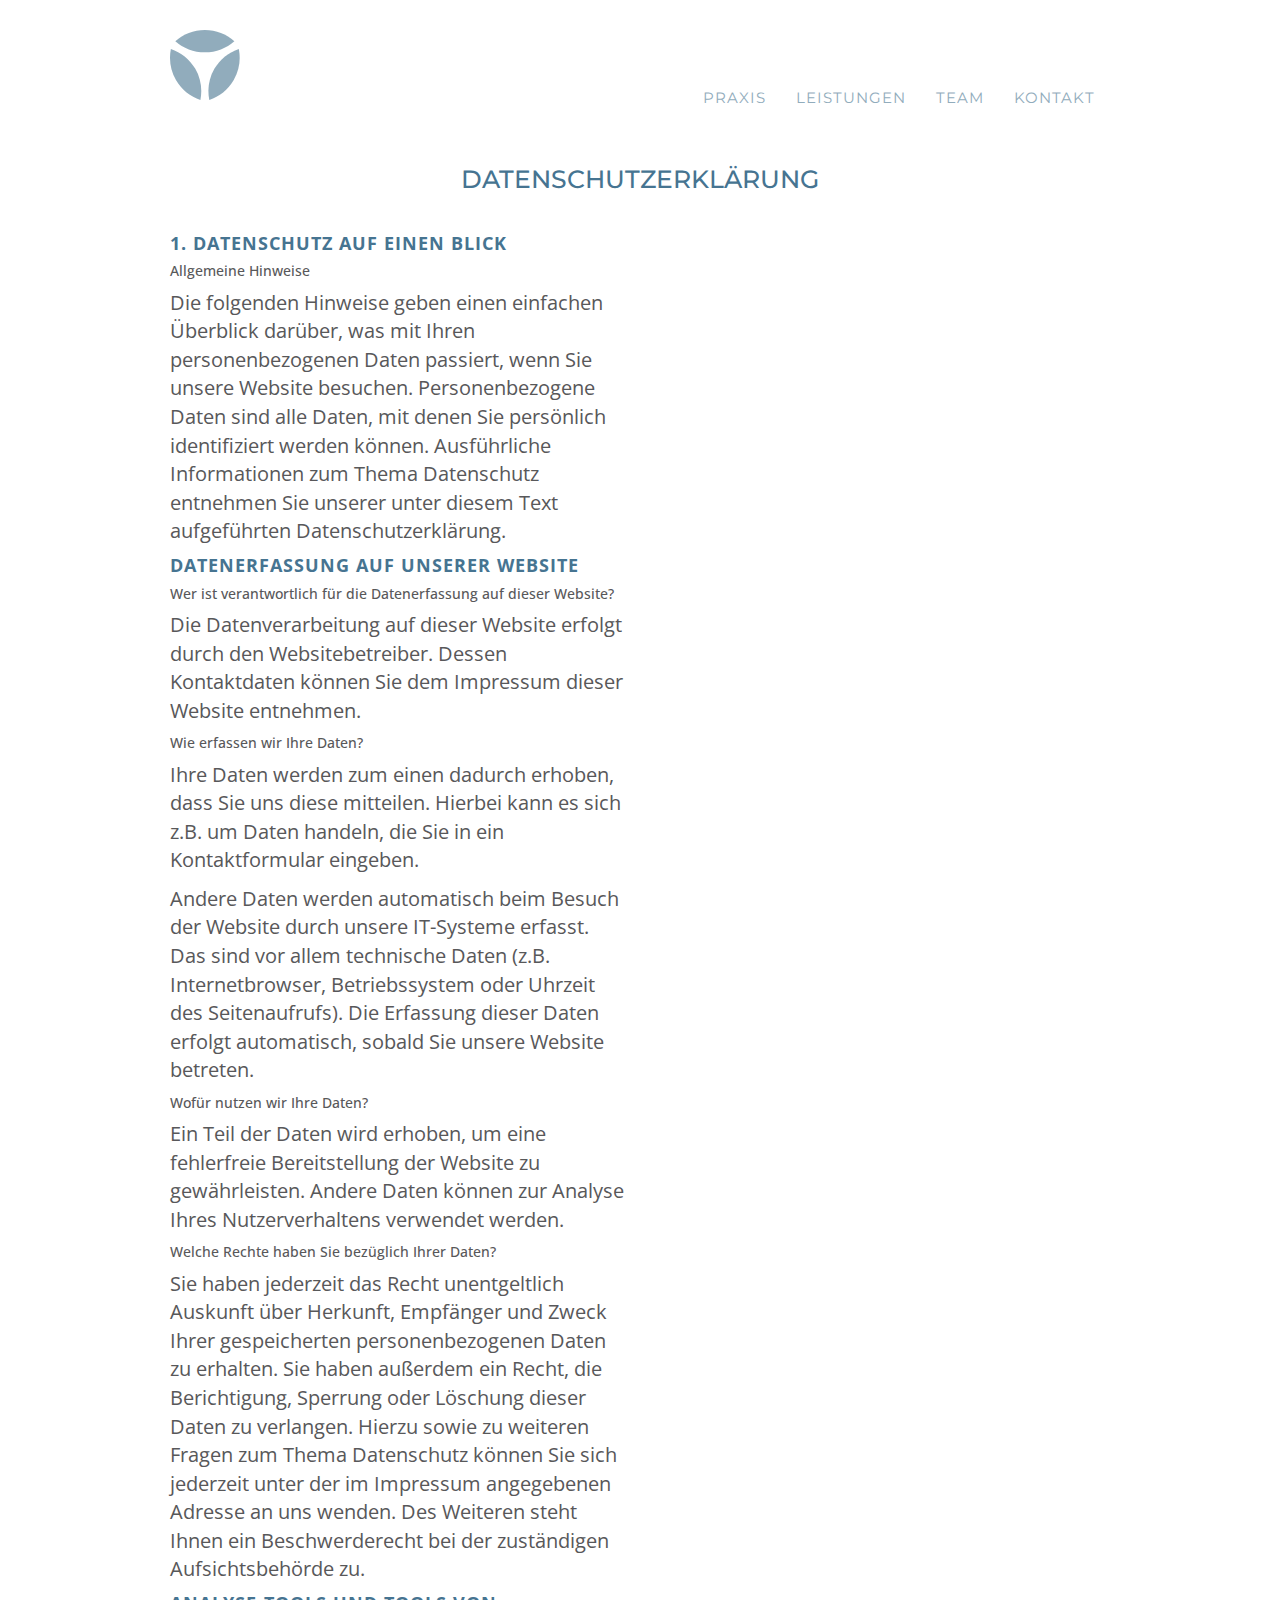
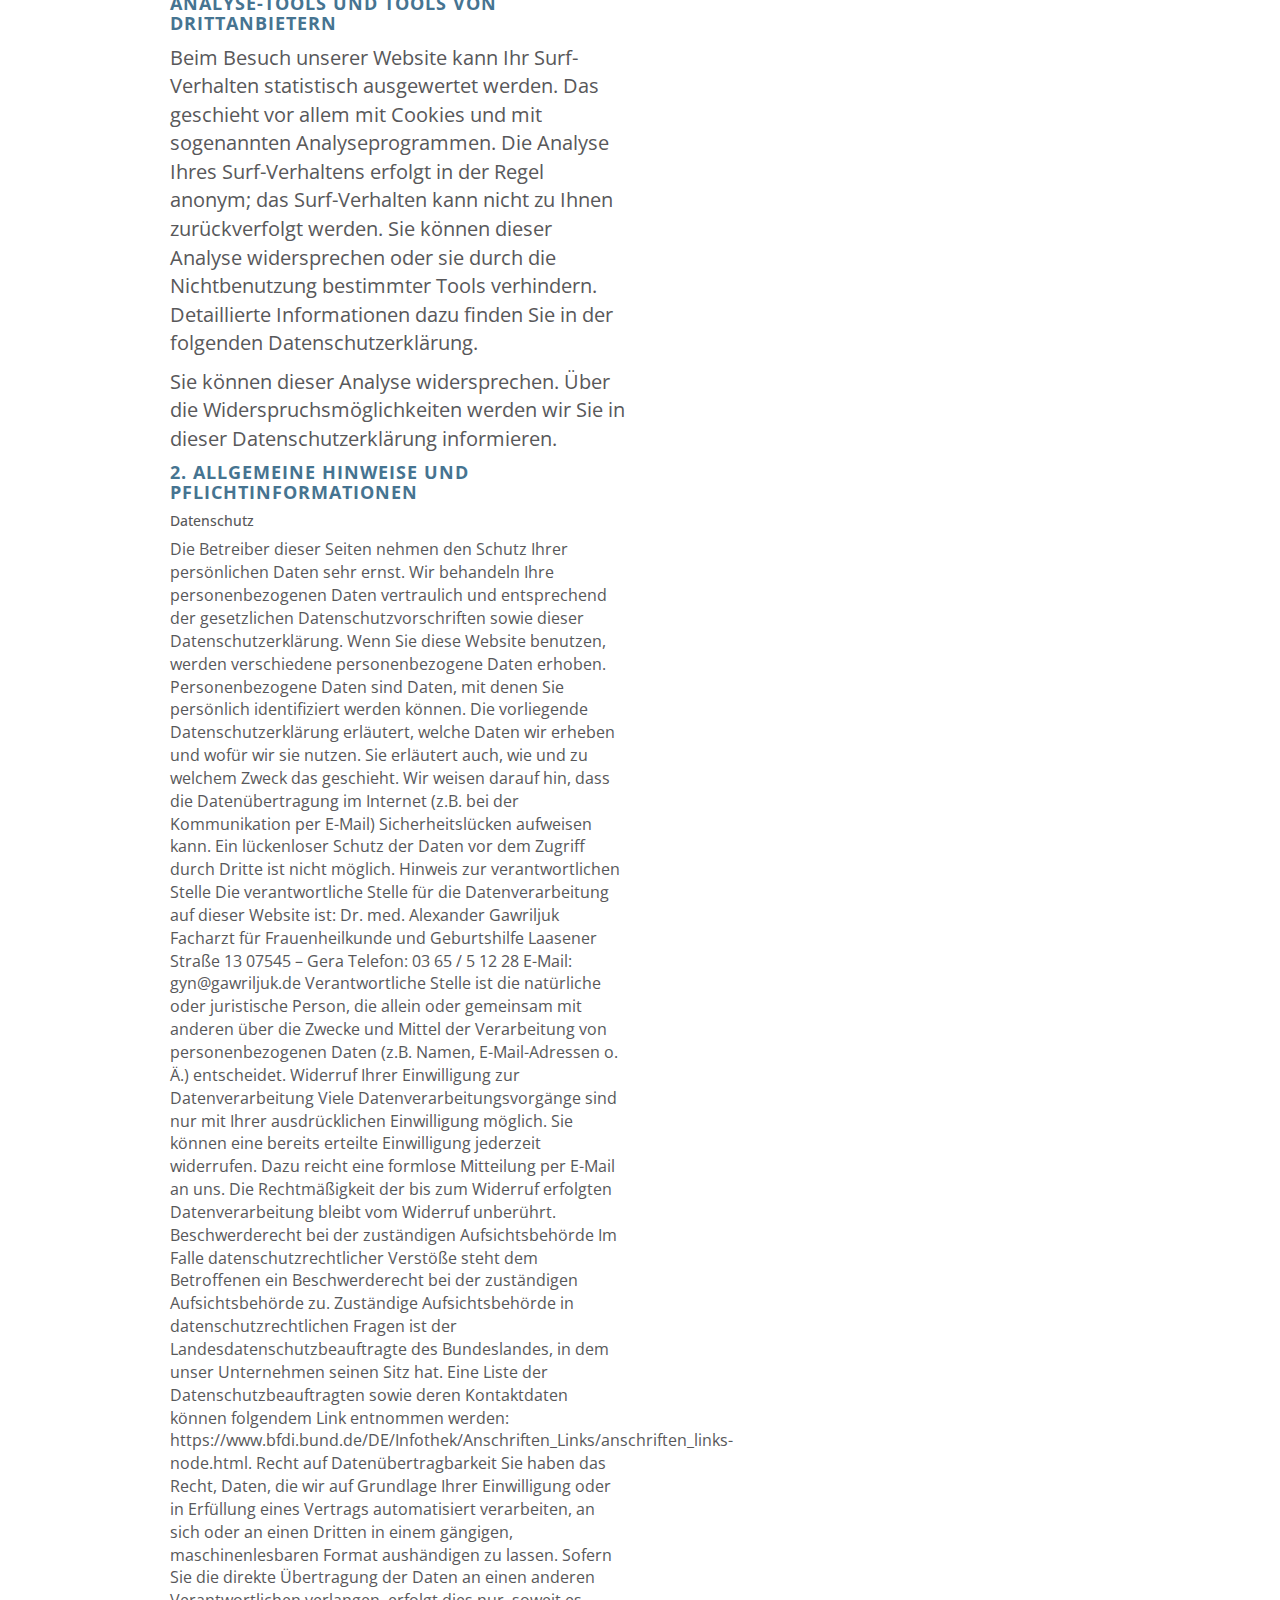
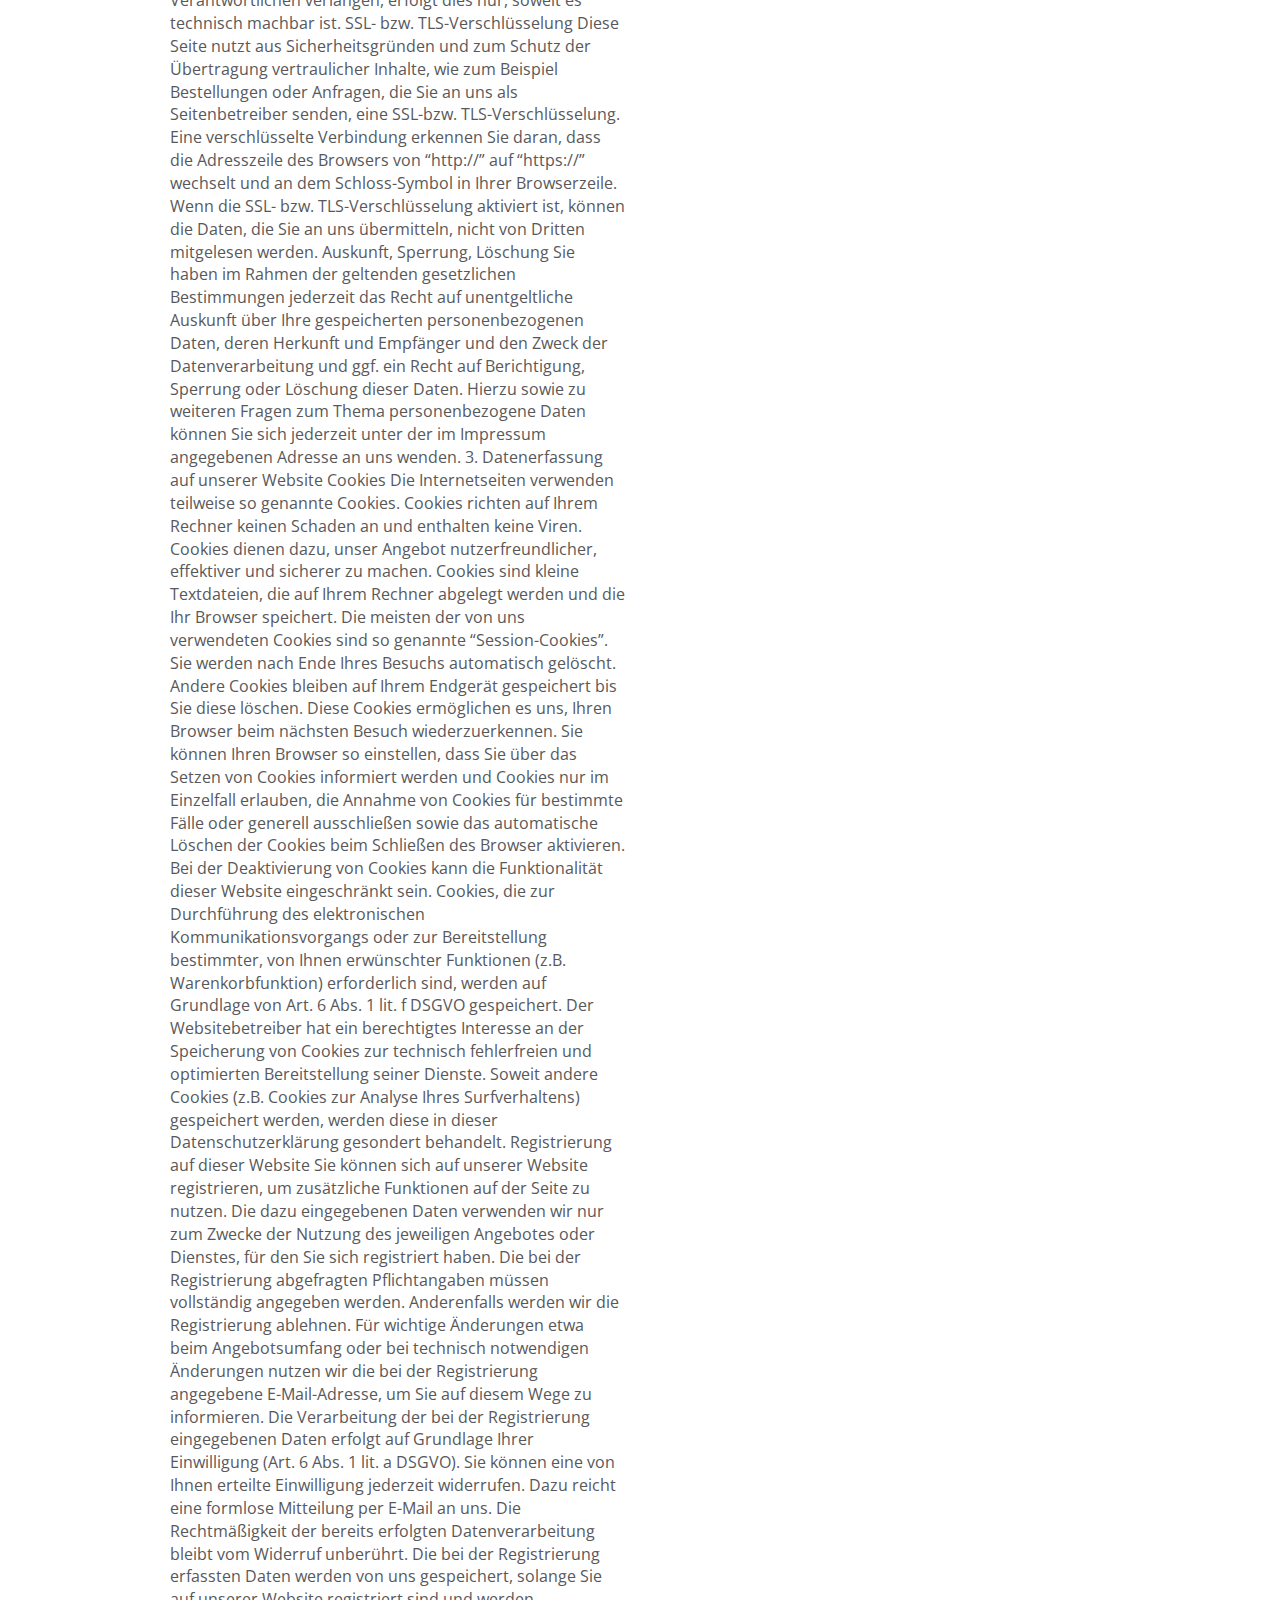
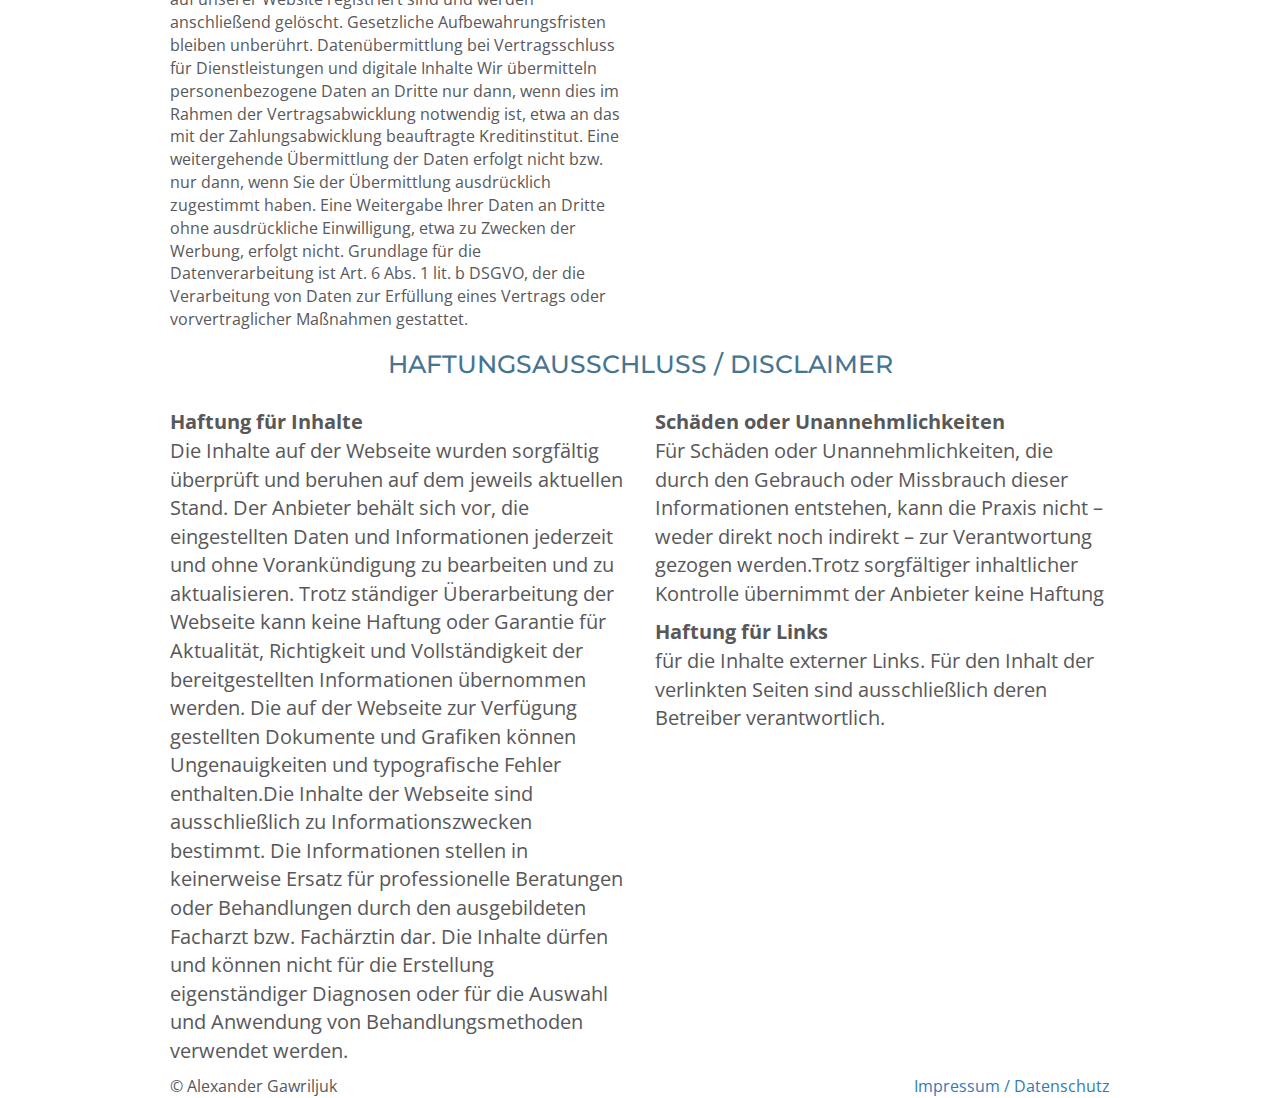
<file: datenschutz.html>
<!DOCTYPE html>
<html lang="de">
<head>
    <title>Alexander Gawriljuk - Facharzt für Gynäkologie und Geburtshilfe</title>
    <meta charset="UTF-8">
    <meta name="viewport" content="width=device-width, initial-scale=1.0">
    <meta http-equiv="content-type" content="text/html; charset=utf-8">
    <meta name="description" content="Die Arztpraxis von Dr. med. Alexander Gawriljuk befindet sich in Gera mit dem Hauptfokus auf Gynäkologie und Geburtshilfe.">
    <meta name="robots" content="index,follow">
    <meta property="og:title" content="Alexander Gawriljuk - Facharzt für Gynäkologie und Geburtshilfe">
    <meta property="og:description" content="Die Arztpraxis von Dr. med. Alexander Gawriljuk befindet sich in Gera mit dem Hauptfokus auf Gynäkologie und Geburtshilfe.">
    <meta property="og:image" content="http://www.gawriljuk.de.de/assets/images/ag_start_800.jpg">
    <meta property="og:type" content="website">
    <meta property="og:url" content="http://www.gawriljuk.de">
    <link rel="stylesheet" href="https://fonts.googleapis.com/css?family=Montserrat:300,400|Open+Sans">
    <link rel="stylesheet" href="vendor/bootstrap/dist/css/bootstrap.min.css">
    <link rel="stylesheet" href="vendor/fancybox/dist/jquery.fancybox.min.css">
    <link rel="stylesheet" href="assets/styles/custom.css">
    <link rel="apple-touch-icon" sizes="57x57" href="assets/images/icons/apple-icon-57x57.png">
    <link rel="apple-touch-icon" sizes="60x60" href="assets/images/icons/apple-icon-60x60.png">
    <link rel="apple-touch-icon" sizes="72x72" href="assets/images/icons/apple-icon-72x72.png">
    <link rel="apple-touch-icon" sizes="76x76" href="assets/images/icons/apple-icon-76x76.png">
    <link rel="apple-touch-icon" sizes="114x114" href="assets/images/icons/apple-icon-114x114.png">
    <link rel="apple-touch-icon" sizes="120x120" href="assets/images/icons/apple-icon-120x120.png">
    <link rel="apple-touch-icon" sizes="144x144" href="assets/images/icons/apple-icon-144x144.png">
    <link rel="apple-touch-icon" sizes="152x152" href="assets/images/icons/apple-icon-152x152.png">
    <link rel="apple-touch-icon" sizes="180x180" href="assets/images/icons/apple-icon-180x180.png">
    <link rel="icon" type="image/png" sizes="192x192"  href="assets/images/icons/android-icon-192x192.png">
    <link rel="icon" type="image/png" sizes="32x32" href="assets/images/icons/favicon-32x32.png">
    <link rel="icon" type="image/png" sizes="96x96" href="assets/images/icons/favicon-96x96.png">
    <link rel="icon" type="image/png" sizes="16x16" href="assets/images/icons/favicon-16x16.png">
    <link rel="manifest" href="manifest.json">
    <meta name="msapplication-TileColor" content="#ffffff">
    <meta name="msapplication-TileImage" content="assets/images/icons/ms-icon-144x144.png">
    <meta name="theme-color" content="#ffffff">
</head>
<body class="imprint">
    <nav class="navbar navbar-default">
        <div class="container">
            <div class="navbar-header">
                <button type="button" class="navbar-toggle collapsed pull-right" data-toggle="collapse" data-target="#navbar-collapse" aria-expanded="false">
                    <span class="sr-only">Toggle navigation</span>
                    <span class="icon-bar"></span>
                    <span class="icon-bar"></span>
                    <span class="icon-bar"></span>
                </button>
                <a class="navbar-brand" href="./" title="Alexander Gawriljuk"><img src="assets/images/logo.svg" alt="Logo"></a>
            </div>
            <div id="navbar-collapse" class="collapse navbar-collapse pull-right">
                <ul class="nav navbar-nav navbar-right">
                    <li><a href="./#praxis">Praxis</a></li>
                    <li><a href="./#leistungen">Leistungen</a></li>
                    <li><a href="./#team">Team</a></li>
                    <li><a href="./#contakt">Kontakt</a></li>
                </ul>
            </div>
        </div>
    </nav>
    <article>
        <section>
            <div class="container">
                <div class="row">
                    <div class="col-sm-12">
                        <h3>Datenschutzerklärung</h3>
                    </div>
                </div>
                <div class="row">
                    <div class="col-sm-6">
                        <h4>1. Datenschutz auf einen Blick</strong></h4>
                        <h5>Allgemeine Hinweise</h5>
                        <p>Die folgenden Hinweise geben einen einfachen Überblick darüber, was mit Ihren personenbezogenen Daten passiert, wenn Sie unsere Website besuchen. Personenbezogene Daten sind alle Daten, mit denen Sie persönlich identifiziert werden können. Ausführliche Informationen zum Thema Datenschutz entnehmen Sie unserer unter diesem Text aufgeführten Datenschutzerklärung.</p>
                        <h4>Datenerfassung auf unserer Website</h4>
                        <h5>Wer ist verantwortlich für die Datenerfassung auf dieser Website?</h5>
                        <p>Die Datenverarbeitung auf dieser Website erfolgt durch den Websitebetreiber. Dessen Kontaktdaten können Sie dem Impressum dieser Website entnehmen.</p>
                        <h5>Wie erfassen wir Ihre Daten?</h5>
                        <p>Ihre Daten werden zum einen dadurch erhoben, dass Sie uns diese mitteilen. Hierbei kann es sich z.B. um Daten handeln, die Sie in ein Kontaktformular eingeben.</p>
<p>Andere Daten werden automatisch beim Besuch der Website durch unsere IT-Systeme erfasst. Das sind vor allem technische Daten (z.B. Internetbrowser, Betriebssystem oder Uhrzeit des Seitenaufrufs). Die Erfassung dieser Daten erfolgt automatisch, sobald Sie unsere Website betreten.</p>
<h5>Wofür nutzen wir Ihre Daten?</h5>
<p>Ein Teil der Daten wird erhoben, um eine fehlerfreie Bereitstellung der Website zu gewährleisten. Andere Daten können zur Analyse Ihres Nutzerverhaltens verwendet werden.</p>
<h5>Welche Rechte haben Sie bezüglich Ihrer Daten?</h5>
<p>Sie haben jederzeit das Recht unentgeltlich Auskunft über Herkunft, Empfänger und Zweck Ihrer gespeicherten personenbezogenen Daten zu erhalten. Sie haben außerdem ein Recht, die Berichtigung, Sperrung oder Löschung dieser Daten zu verlangen. Hierzu sowie zu weiteren Fragen zum Thema Datenschutz können Sie sich jederzeit unter der im Impressum angegebenen Adresse an uns wenden. Des Weiteren steht Ihnen ein Beschwerderecht bei der zuständigen Aufsichtsbehörde zu.</p>
<h4>Analyse-Tools und Tools von Drittanbietern</h4>
<p>Beim Besuch unserer Website kann Ihr Surf-Verhalten statistisch ausgewertet werden. Das geschieht vor allem mit Cookies und mit sogenannten Analyseprogrammen. Die Analyse Ihres Surf-Verhaltens erfolgt in der Regel anonym; das Surf-Verhalten kann nicht zu Ihnen zurückverfolgt werden. Sie können dieser Analyse widersprechen oder sie durch die Nichtbenutzung bestimmter Tools verhindern. Detaillierte Informationen dazu finden Sie in der folgenden Datenschutzerklärung.</p>
<p>Sie können dieser Analyse widersprechen. Über die Widerspruchsmöglichkeiten werden wir Sie in dieser Datenschutzerklärung informieren.</p>
<h4>2. Allgemeine Hinweise und Pflichtinformationen</h4>
<h5>Datenschutz</h5>
Die Betreiber dieser Seiten nehmen den Schutz Ihrer persönlichen Daten sehr ernst. Wir behandeln Ihre personenbezogenen Daten vertraulich und entsprechend der gesetzlichen Datenschutzvorschriften sowie dieser Datenschutzerklärung.
Wenn Sie diese Website benutzen, werden verschiedene personenbezogene Daten erhoben. Personenbezogene Daten sind Daten, mit denen Sie persönlich identifiziert werden können. Die vorliegende Datenschutzerklärung erläutert, welche Daten wir erheben und wofür wir sie nutzen. Sie erläutert auch, wie und zu welchem Zweck das geschieht.
Wir weisen darauf hin, dass die Datenübertragung im Internet (z.B. bei der Kommunikation per E-Mail) Sicherheitslücken aufweisen kann. Ein lückenloser Schutz der Daten vor dem Zugriff durch Dritte ist nicht möglich.
Hinweis zur verantwortlichen Stelle
Die verantwortliche Stelle für die Datenverarbeitung auf dieser Website ist:
Dr. med. Alexander Gawriljuk
Facharzt für Frauenheilkunde und Geburtshilfe
Laasener Straße 13
07545 – Gera
Telefon: 03 65 / 5 12 28
E-Mail: gyn@gawriljuk.de
Verantwortliche Stelle ist die natürliche oder juristische Person, die allein oder gemeinsam mit anderen über die Zwecke und Mittel der Verarbeitung von personenbezogenen Daten (z.B. Namen, E-Mail-Adressen o. Ä.) entscheidet.
Widerruf Ihrer Einwilligung zur Datenverarbeitung
Viele Datenverarbeitungsvorgänge sind nur mit Ihrer ausdrücklichen Einwilligung möglich. Sie können eine bereits erteilte Einwilligung jederzeit widerrufen. Dazu reicht eine formlose Mitteilung per E-Mail an uns. Die Rechtmäßigkeit der bis zum Widerruf erfolgten Datenverarbeitung bleibt vom Widerruf unberührt.
Beschwerderecht bei der zuständigen Aufsichtsbehörde
Im Falle datenschutzrechtlicher Verstöße steht dem Betroffenen ein Beschwerderecht bei der zuständigen Aufsichtsbehörde zu. Zuständige Aufsichtsbehörde in datenschutzrechtlichen Fragen ist der Landesdatenschutzbeauftragte des Bundeslandes, in dem unser Unternehmen seinen Sitz hat. Eine Liste der Datenschutzbeauftragten sowie deren Kontaktdaten können folgendem Link entnommen werden: https://www.bfdi.bund.de/DE/Infothek/Anschriften_Links/anschriften_links-node.html.
Recht auf Datenübertragbarkeit
Sie haben das Recht, Daten, die wir auf Grundlage Ihrer Einwilligung oder in Erfüllung eines Vertrags automatisiert verarbeiten, an sich oder an einen Dritten in einem gängigen, maschinenlesbaren Format aushändigen zu lassen. Sofern Sie die direkte Übertragung der Daten an einen anderen Verantwortlichen verlangen, erfolgt dies nur, soweit es technisch machbar ist.
SSL- bzw. TLS-Verschlüsselung
Diese Seite nutzt aus Sicherheitsgründen und zum Schutz der Übertragung vertraulicher Inhalte, wie zum Beispiel Bestellungen oder Anfragen, die Sie an uns als Seitenbetreiber senden, eine SSL-bzw. TLS-Verschlüsselung. Eine verschlüsselte Verbindung erkennen Sie daran, dass die Adresszeile des Browsers von “http://” auf “https://” wechselt und an dem Schloss-Symbol in Ihrer Browserzeile.
Wenn die SSL- bzw. TLS-Verschlüsselung aktiviert ist, können die Daten, die Sie an uns übermitteln, nicht von Dritten mitgelesen werden.
Auskunft, Sperrung, Löschung
Sie haben im Rahmen der geltenden gesetzlichen Bestimmungen jederzeit das Recht auf unentgeltliche Auskunft über Ihre gespeicherten personenbezogenen Daten, deren Herkunft und Empfänger und den Zweck der Datenverarbeitung und ggf. ein Recht auf Berichtigung, Sperrung oder Löschung dieser Daten. Hierzu sowie zu weiteren Fragen zum Thema personenbezogene Daten können Sie sich jederzeit unter der im Impressum angegebenen Adresse an uns wenden.
3. Datenerfassung auf unserer Website
Cookies
Die Internetseiten verwenden teilweise so genannte Cookies. Cookies richten auf Ihrem Rechner keinen Schaden an und enthalten keine Viren. Cookies dienen dazu, unser Angebot nutzerfreundlicher, effektiver und sicherer zu machen. Cookies sind kleine Textdateien, die auf Ihrem Rechner abgelegt werden und die Ihr Browser speichert.
Die meisten der von uns verwendeten Cookies sind so genannte “Session-Cookies”. Sie werden nach Ende Ihres Besuchs automatisch gelöscht. Andere Cookies bleiben auf Ihrem Endgerät gespeichert bis Sie diese löschen. Diese Cookies ermöglichen es uns, Ihren Browser beim nächsten Besuch wiederzuerkennen.
Sie können Ihren Browser so einstellen, dass Sie über das Setzen von Cookies informiert werden und Cookies nur im Einzelfall erlauben, die Annahme von Cookies für bestimmte Fälle oder generell ausschließen sowie das automatische Löschen der Cookies beim Schließen des Browser aktivieren. Bei der Deaktivierung von Cookies kann die Funktionalität dieser Website eingeschränkt sein.
Cookies, die zur Durchführung des elektronischen Kommunikationsvorgangs oder zur Bereitstellung bestimmter, von Ihnen erwünschter Funktionen (z.B. Warenkorbfunktion) erforderlich sind, werden auf Grundlage von Art. 6 Abs. 1 lit. f DSGVO gespeichert. Der Websitebetreiber hat ein berechtigtes Interesse an der Speicherung von Cookies zur technisch fehlerfreien und optimierten Bereitstellung seiner Dienste. Soweit andere Cookies (z.B. Cookies zur Analyse Ihres Surfverhaltens) gespeichert werden, werden diese in dieser Datenschutzerklärung gesondert behandelt.
Registrierung auf dieser Website
Sie können sich auf unserer Website registrieren, um zusätzliche Funktionen auf der Seite zu nutzen. Die dazu eingegebenen Daten verwenden wir nur zum Zwecke der Nutzung des jeweiligen Angebotes oder Dienstes, für den Sie sich registriert haben. Die bei der Registrierung abgefragten Pflichtangaben müssen vollständig angegeben werden. Anderenfalls werden wir die Registrierung ablehnen.
Für wichtige Änderungen etwa beim Angebotsumfang oder bei technisch notwendigen Änderungen nutzen wir die bei der Registrierung angegebene E-Mail-Adresse, um Sie auf diesem Wege zu informieren.
Die Verarbeitung der bei der Registrierung eingegebenen Daten erfolgt auf Grundlage Ihrer Einwilligung (Art. 6 Abs. 1 lit. a DSGVO). Sie können eine von Ihnen erteilte Einwilligung jederzeit widerrufen. Dazu reicht eine formlose Mitteilung per E-Mail an uns. Die Rechtmäßigkeit der bereits erfolgten Datenverarbeitung bleibt vom Widerruf unberührt.
Die bei der Registrierung erfassten Daten werden von uns gespeichert, solange Sie auf unserer Website registriert sind und werden anschließend gelöscht. Gesetzliche Aufbewahrungsfristen bleiben unberührt.
Datenübermittlung bei Vertragsschluss für Dienstleistungen und digitale Inhalte
Wir übermitteln personenbezogene Daten an Dritte nur dann, wenn dies im Rahmen der Vertragsabwicklung notwendig ist, etwa an das mit der Zahlungsabwicklung beauftragte Kreditinstitut.
Eine weitergehende Übermittlung der Daten erfolgt nicht bzw. nur dann, wenn Sie der Übermittlung ausdrücklich zugestimmt haben. Eine Weitergabe Ihrer Daten an Dritte ohne ausdrückliche Einwilligung, etwa zu Zwecken der Werbung, erfolgt nicht.
Grundlage für die Datenverarbeitung ist Art. 6 Abs. 1 lit. b DSGVO, der die Verarbeitung von Daten zur Erfüllung eines Vertrags oder vorvertraglicher Maßnahmen gestattet.
                    </div>
                </div>
                <div class="row">
                    <div class="col-sm-12">
                        <h3>Haftungsausschluss / Disclaimer</h3>
                    </div>
                </div>
                <div class="row">
                    <div class="col-sm-6">
                        <p>
                            <strong>Haftung für Inhalte</strong><br>
                            Die Inhalte auf der Webseite wurden sorgfältig überprüft und beruhen auf dem jeweils aktuellen
                            Stand. Der Anbieter behält sich vor, die eingestellten Daten und Informationen jederzeit und
                            ohne Vorankündigung zu bearbeiten und zu aktualisieren. Trotz ständiger Überarbeitung der
                            Webseite kann keine Haftung oder Garantie für Aktualität, Richtigkeit und Vollständigkeit der
                            bereitgestellten Informationen übernommen werden. Die auf der Webseite zur Verfügung gestellten
                            Dokumente und Grafiken können Ungenauigkeiten und typografische Fehler enthalten.Die Inhalte
                            der Webseite sind ausschließlich zu Informationszwecken bestimmt. Die Informationen stellen
                            in keinerweise Ersatz für professionelle Beratungen oder Behandlungen durch den ausgebildeten
                            Facharzt bzw. Fachärztin dar. Die Inhalte dürfen und können nicht für die Erstellung
                            eigenständiger Diagnosen oder für die Auswahl und Anwendung von Behandlungsmethoden verwendet
                            werden.
                        </p>
                    </div>
                    <div class="col-sm-6">
                        <p>
                            <strong>Schäden oder Unannehmlichkeiten</strong><br>
                            Für Schäden oder Unannehmlichkeiten, die durch den Gebrauch oder Missbrauch dieser Informationen
                            entstehen, kann die Praxis nicht – weder direkt noch indirekt – zur Verantwortung gezogen
                            werden.Trotz sorgfältiger inhaltlicher Kontrolle übernimmt der Anbieter keine Haftung
                        </p>
                        <p>
                            <strong>Haftung für Links</strong><br>
                            für die Inhalte externer Links. Für den Inhalt der verlinkten Seiten sind
                            ausschließlich deren Betreiber verantwortlich.
                        </p>
                    </div>
                </div>
            </div>
        </section>
    </article>
    <footer>
        <div class="container">
            <div class="row">
                <div class="col-sm-5 hidden-xs">
                    © Alexander Gawriljuk
                </div>
                <div class="col-xs-12 col-sm-7 text-right">
                    <a href="impressum.html">Impressum / Datenschutz</a>
                </div>
            </div>
        </div>
    </footer>
    <script language="javascript" type="text/javascript" src="vendor/jQuery/dist/jquery.min.js"></script>
    <script language="javascript" type="text/javascript" src="vendor/bootstrap/dist/js/bootstrap.min.js"></script>
    <script language="javascript" type="text/javascript" src="vendor/fancybox/dist/jquery.fancybox.min.js"></script>
    <script language="javascript" type="text/javascript" src="assets/scripts/custom.js"></script>
</body>
</html>
</file>
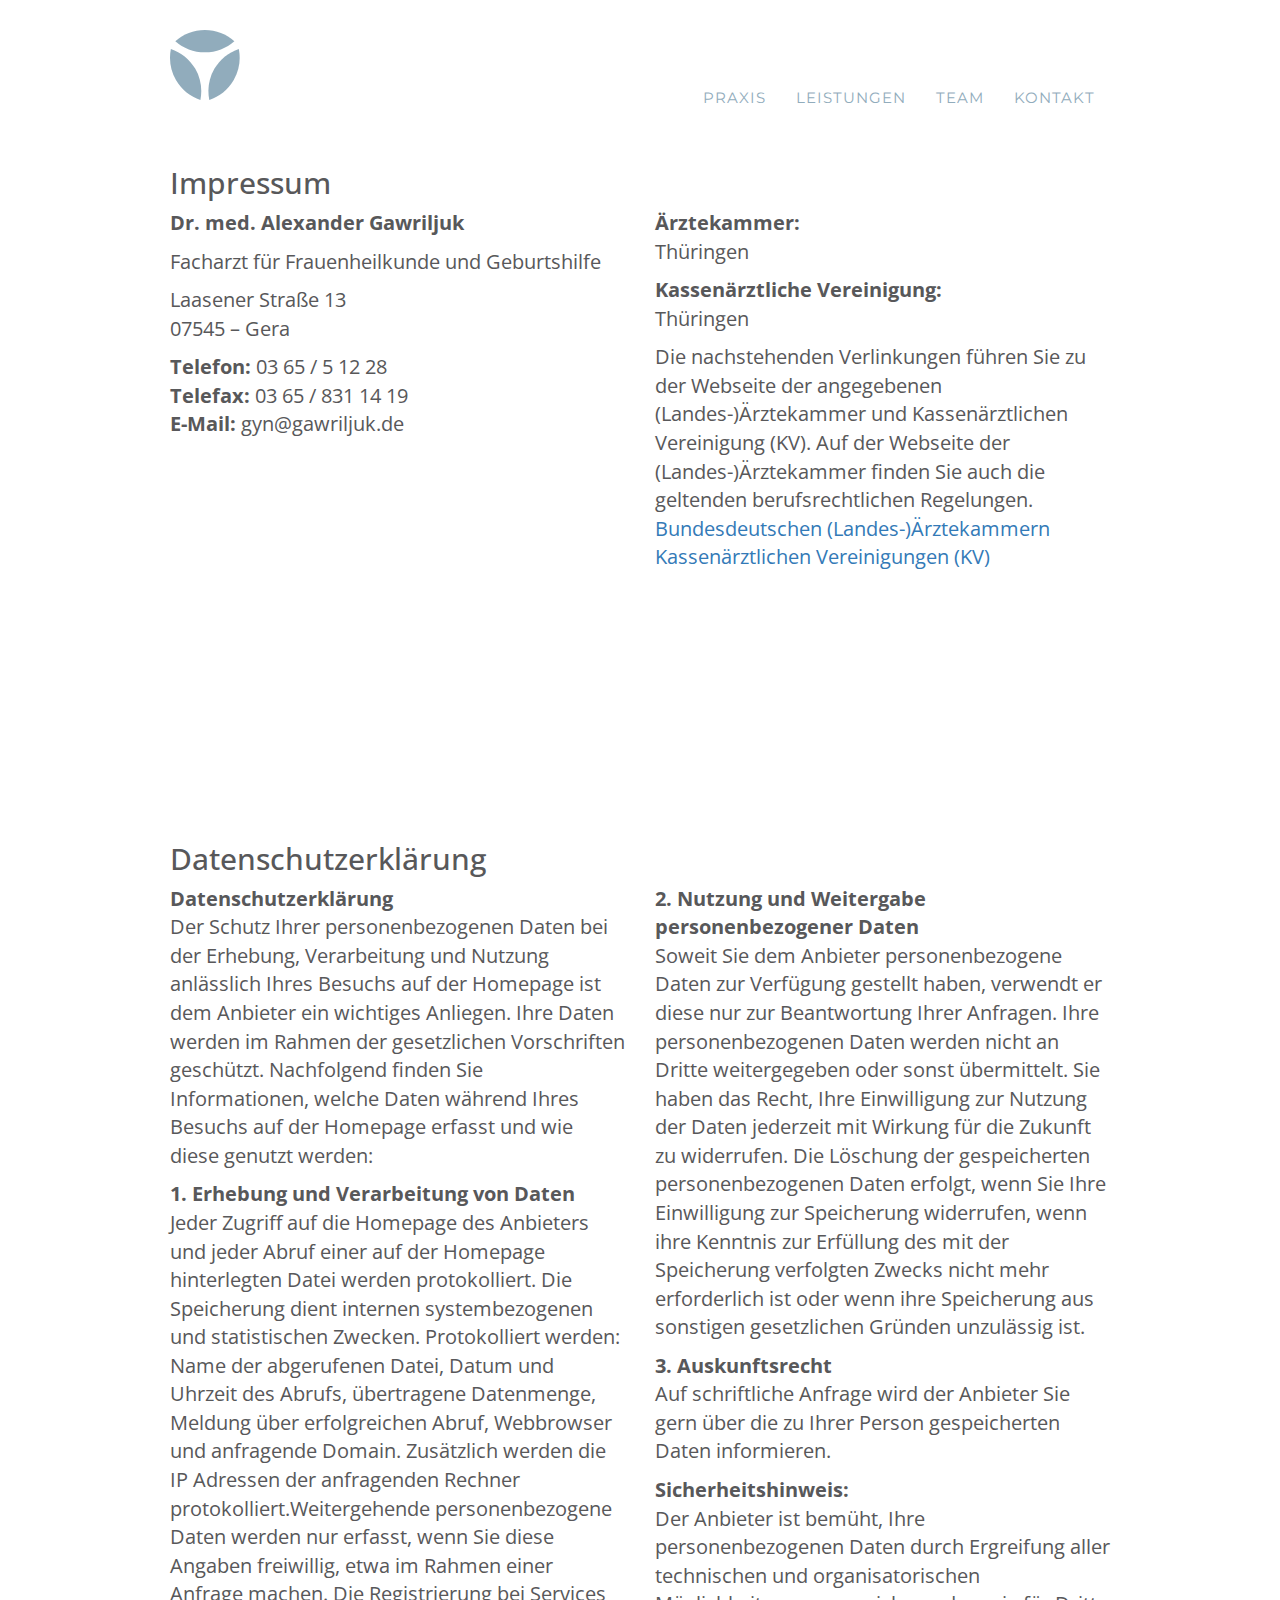
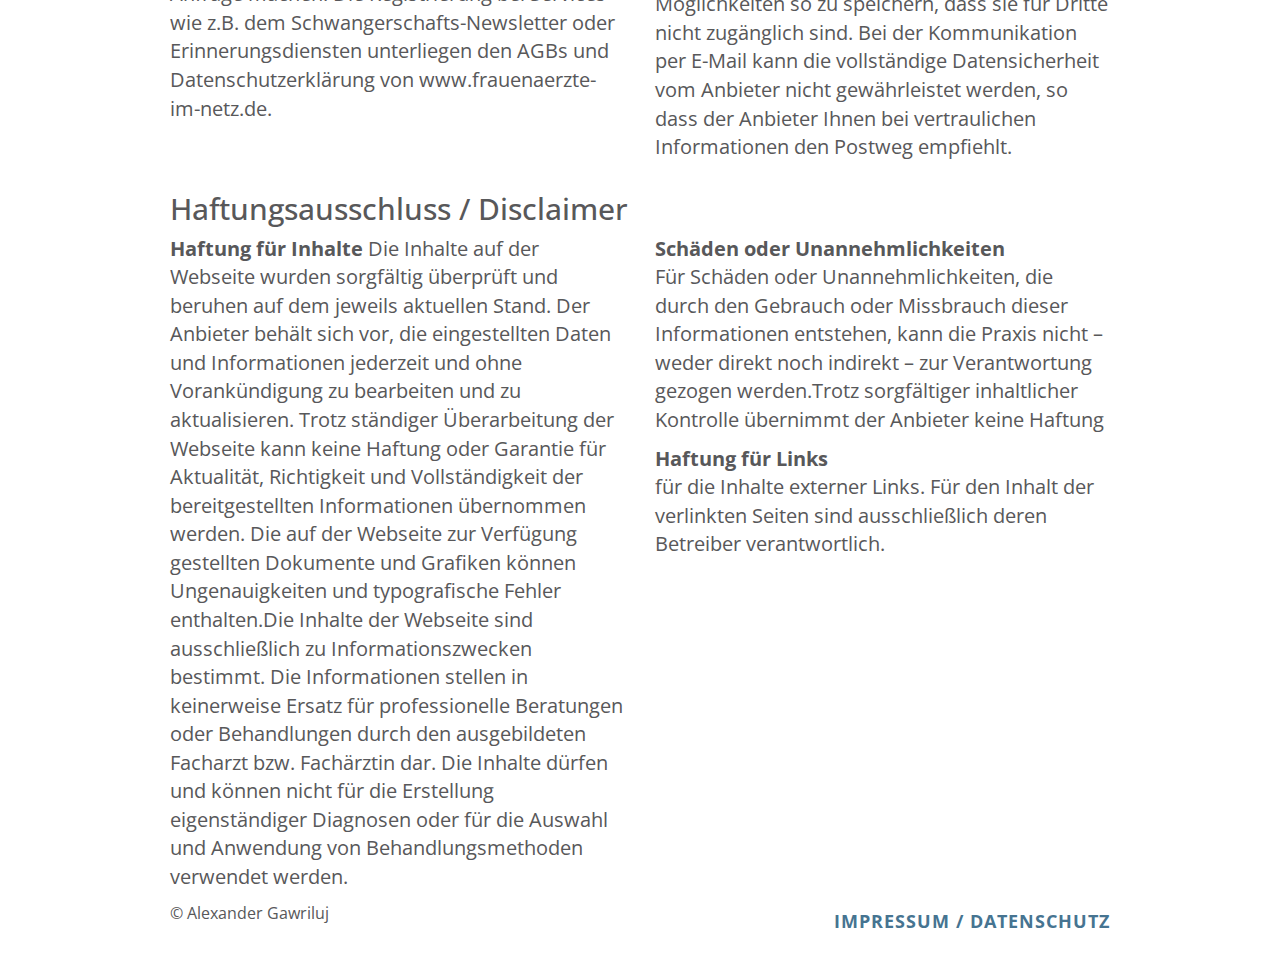
<file: impressum.html>
<!DOCTYPE html>
<html lang="en">
<head>
    <title>Alexander Gawriljuk Facharzt für Gynäkologie und Geburtshilfe</title>
    <meta http-equiv="content-type" content="text/html; charset=utf-8">
    <meta name="description" content="Facharzt für Gynäkologie und Geburtshilfe">
    <meta name="robots" content="index,follow">
    <link href="https://fonts.googleapis.com/css?family=Montserrat|Open+Sans" rel="stylesheet">
    <link rel="stylesheet" href="vendor/bootstrap/dist/css/bootstrap.min.css">
    <link rel="stylesheet" href="assets/styles/custom.css">
    <meta name="theme-color" content="#ffffff">
</head>
<body>
<nav class="navbar navbar-default">
    <div class="container">
        <div class="navbar-header">
            <button type="button" class="navbar-toggle collapse pull-right" data-toggle="collapse" data-target="#navbar-collapse" aria-expanded="false">
                <span class="sr-only">Toggle navigation</span>
                <span class="icon-bar"></span>
                <span class="icon-bar"></span>
                <span class="icon-bar"></span>
            </button>
            <a class="navbar-brand" href="./" title="Alexander Gawriljuk">
                <picture>
                    <source srcset="assets/images/logo.svg" media="(max-width: 768px)">
                    <img src="assets/images/logo.svg" alt="Logo">
                </picture>
            </a>
        </div>
        <div id="navbar-collapse" class="collapse navbar-collapse pull-right">
            <ul class="nav navbar-nav navbar-right">
                <li><a href="./#praxis">Praxis</a></li>
                <li><a href="./#leistungen">Leistungen</a></li>
                <li><a href="./#team">Team</a></li>
                <li><a href="./#contakt">Kontakt</a></li>
            </ul>
        </div>
    </div>
</nav>
<article>
    <section>
        <div class="container">
            <div class="row">
                <div class="col-sm-12">
                    <h2>Impressum</h2>
                </div>
            </div>
            <div class="row">
                <div class="col-sm-6">
                    <p><strong>Dr. med. Alexander Gawriljuk</strong></p>
                    <p>
                        Facharzt für Frauenheilkunde und Geburtshilfe
                    </p>
                    <p>
                        Laasener Straße 13<br>
                        07545 – Gera
                    </p>
                    <p>
                        <strong>Telefon:</strong> 03 65 / 5 12 28<br>
                        <strong>Telefax:</strong> 03 65 / 831 14 19<br>
                        <strong>E-Mail:</strong> gyn@gawriljuk.de
                    </p>
                </div>
                <div class="col-sm-6">
                    <p>
                        <strong>Ärztekammer:</strong><br>
                        Thüringen
                    </p>
                    <p>
                        <strong>Kassenärztliche Vereinigung:</strong><br>
                        Thüringen
                    </p>
                    <p>
                        Die nachstehenden Verlinkungen führen Sie zu der Webseite der angegebenen (Landes-)Ärztekammer und Kassenärztlichen Vereinigung (KV).
                        Auf der Webseite der (Landes-)Ärztekammer finden Sie auch die geltenden berufsrechtlichen Regelungen.<br>
                        <a href="http://www.bundesaerztekammer.de/ueber-uns/landesaerztekammern/adressen/">Bundesdeutschen (Landes-)Ärztekammern</a>
                        <br>
                        <a href="https://www.frauenaerzte-im-netz.de/de_aerztekammern_721.html">Kassenärztlichen Vereinigungen (KV)</a>
                    </p>
                </div>
            </div>
        </div>
    </section>
    <section>
        <div class="container">
            <div class="row">
                <div class="col-sm-12">
                    <h2>Datenschutzerklärung</h2>
                </div>
            </div>
            <div class="row">
                <div class="col-sm-6">
                    <p>
                        <strong>Datenschutzerklärung</strong><br>
                        Der Schutz Ihrer personenbezogenen Daten bei der Erhebung, Verarbeitung und Nutzung anlässlich
                        Ihres Besuchs auf der Homepage ist dem Anbieter ein wichtiges Anliegen. Ihre Daten werden im
                        Rahmen der gesetzlichen Vorschriften geschützt. Nachfolgend finden Sie Informationen, welche
                        Daten während Ihres Besuchs auf der Homepage erfasst und wie diese genutzt werden:
                    </p>
                    <p>
                        <strong>1. Erhebung und Verarbeitung von Daten</strong><br>
                        Jeder Zugriff auf die Homepage des Anbieters und jeder Abruf einer auf der Homepage hinterlegten
                        Datei werden protokolliert. Die Speicherung dient internen systembezogenen und statistischen
                        Zwecken. Protokolliert werden: Name der abgerufenen Datei, Datum und Uhrzeit des Abrufs,
                        übertragene Datenmenge, Meldung über erfolgreichen Abruf, Webbrowser und anfragende Domain.
                        Zusätzlich werden die IP Adressen der anfragenden Rechner protokolliert.Weitergehende
                        personenbezogene Daten werden nur erfasst, wenn Sie diese Angaben freiwillig, etwa im Rahmen
                        einer Anfrage machen. Die Registrierung bei Services wie z.B. dem Schwangerschafts-Newsletter
                        oder Erinnerungsdiensten unterliegen den AGBs und Datenschutzerklärung von
                        www.frauenaerzte-im-netz.de.
                    </p>
                </div>
                <div class="col-sm-6">
                    <p>
                        <strong>2. Nutzung und Weitergabe personenbezogener Daten</strong><br>
                        Soweit Sie dem Anbieter personenbezogene Daten zur Verfügung gestellt haben, verwendt er diese
                        nur zur Beantwortung Ihrer Anfragen. Ihre personenbezogenen Daten werden nicht an Dritte
                        weitergegeben oder sonst übermittelt. Sie haben das Recht, Ihre Einwilligung zur Nutzung der
                        Daten jederzeit mit Wirkung für die Zukunft zu widerrufen. Die Löschung der gespeicherten
                        personenbezogenen Daten erfolgt, wenn Sie Ihre Einwilligung zur Speicherung widerrufen, wenn
                        ihre Kenntnis zur Erfüllung des mit der Speicherung verfolgten Zwecks nicht mehr erforderlich
                        ist oder wenn ihre Speicherung aus sonstigen gesetzlichen Gründen unzulässig ist.
                    </p>
                    <p>
                        <strong>3. Auskunftsrecht</strong><br>
                        Auf schriftliche Anfrage wird der Anbieter Sie gern über die zu Ihrer Person gespeicherten
                        Daten informieren.
                    </p>
                    <p>
                        <strong>Sicherheitshinweis:</strong><br>
                        Der Anbieter ist bemüht, Ihre personenbezogenen Daten durch Ergreifung aller technischen und
                        organisatorischen Möglichkeiten so zu speichern, dass sie für Dritte nicht zugänglich sind.
                        Bei der Kommunikation per E-Mail kann die vollständige Datensicherheit vom Anbieter nicht
                        gewährleistet werden, so dass der Anbieter Ihnen bei vertraulichen Informationen den Postweg
                        empfiehlt.
                    </p>
                </div>
            </div>
            <div class="row">
                <div class="col-sm-12">
                    <h2>Haftungsausschluss / Disclaimer</h2>
                </div>
            </div>
            <div class="row">
                <div class="col-sm-6">
                    <p>
                        <strong>Haftung für Inhalte</strong>
                        Die Inhalte auf der Webseite wurden sorgfältig überprüft und beruhen auf dem jeweils aktuellen
                        Stand. Der Anbieter behält sich vor, die eingestellten Daten und Informationen jederzeit und
                        ohne Vorankündigung zu bearbeiten und zu aktualisieren. Trotz ständiger Überarbeitung der
                        Webseite kann keine Haftung oder Garantie für Aktualität, Richtigkeit und Vollständigkeit der
                        bereitgestellten Informationen übernommen werden. Die auf der Webseite zur Verfügung gestellten
                        Dokumente und Grafiken können Ungenauigkeiten und typografische Fehler enthalten.Die Inhalte
                        der Webseite sind ausschließlich zu Informationszwecken bestimmt. Die Informationen stellen
                        in keinerweise Ersatz für professionelle Beratungen oder Behandlungen durch den ausgebildeten
                        Facharzt bzw. Fachärztin dar. Die Inhalte dürfen und können nicht für die Erstellung
                        eigenständiger Diagnosen oder für die Auswahl und Anwendung von Behandlungsmethoden verwendet
                        werden.
                    </p>
                </div>
                <div class="col-sm-6">
                    <p>
                        <strong>Schäden oder Unannehmlichkeiten</strong><br>
                        Für Schäden oder Unannehmlichkeiten, die durch den Gebrauch oder Missbrauch dieser Informationen
                        entstehen, kann die Praxis nicht – weder direkt noch indirekt – zur Verantwortung gezogen
                        werden.Trotz sorgfältiger inhaltlicher Kontrolle übernimmt der Anbieter keine Haftung
                    </p>
                    <p>
                        <strong>Haftung für Links</strong><br>
                        für die Inhalte externer Links. Für den Inhalt der verlinkten Seiten sind
                        ausschließlich deren Betreiber verantwortlich.
                    </p>
                </div>
            </div>
        </div>
    </section>
</article>
<footer>
    <div class="container">
        <div class="row">
            <div class="col-xs-3">
                <span>© Alexander Gawriluj</span>
            </div>
            <div class="col-xs-9 text-right">
                <a href="impressum.html"><h4>Impressum / Datenschutz</h4></a><br>
            </div>
        </div>
    </div>
</footer>
<script language="javascript" type="text/javascript" src="vendor/jQuery/dist/jquery.min.js"></script>
<script language="javascript" type="text/javascript" src="vendor/bootstrap/dist/js/bootstrap.min.js"></script>
<script language="javascript" type="text/javascript" src="assets/scripts/custom.js"></script>
</body>
</html>
</file>
<file: assets/styles/custom.css>
/*General*/
html, body {
    font-family: 'Open Sans', sans-serif;
    font-size: 16px;
    color: #58585a;
}
body {
    position: relative;
}
.container {
    max-width: 970px;
}
p {
    font-family: "Open Sans", sans-serif;
    font-size: 20px;
    text-transform: none;
}
span {
    font-family: "Open Sans", sans-serif;
    font-size: 16px;
    color: #58585a;
    text-transform: none;
}
.text-center {
    text-align: center;
}
.button{
    text-align: center;
    display: inline-block;
}
.button .button-aktiv {
    display: none;
}
.button:hover .button-inaktiv,
.button:active .button-inaktiv {
    display: none;
}
.button:hover .button-aktiv,
.button:active .button-aktiv{
    display: block;

}
.special-text{
    color: #467491;
}
/*Nav Menu*/
nav {
    font-size: 16px;
}
nav.navbar {
    margin-bottom: 25px;
    border: 0;
    min-height: 114px;
}
nav .navbar-brand {
    padding-top: 0;
    padding-bottom: 0;
}
nav .navbar-brand img {
    margin-top: 30px;
    margin-bottom: 30px;
}
nav.navbar-default {
    background-color: #ffffff;
    border-color: #ffffff;
}
nav.navbar-default ul {
    margin-top: 75px;
}
nav.navbar-default li > a {
    font-family: 'Montserrat', sans-serif;
    font-size: 15px;
    line-height: 16px;
    font-weight: normal;
    text-transform: uppercase;
    color:  #91acbc !important;
    letter-spacing: 1px;
}
nav.navbar-default li.active > a,
nav.navbar-default li > a:hover,
nav.navbar-default li > a:active {
    color: #467491 !important;
}

h1 {
    position: absolute;
    top: 60px;
    left: 50%;
    margin-left: -204px;
    font-family: 'Montserrat', sans-serif;
    font-size: 40px;
    font-weight: 300;
    line-height: 50px;
    text-align: center;
    text-transform: uppercase;
    color: #ffffff;
}
h4 {
    font-family: 'Open Sans', sans-serif;
    font-size: 18px;
    font-weight: bold;
    color: #467491;
    text-transform: uppercase;
    letter-spacing: 1px;
}
h3 {
    margin-bottom: 30px;
    font-family: 'Montserrat', sans-serif;
    font-size: 25px;
    text-align: center;
    text-transform: uppercase;
    color: #467491;
}

.agStart {
    position: absolute;
    width: 26%;
    top: 65%;
    right: 37%;
    z-index: 1;
}
.gawriljuk {
    margin-top: 235px;
    text-transform: uppercase;
}
.header-background {
    height: 382px;
}
.small-text {
    font-size: 16px;
}
section:nth-child(2) {
    margin-top: 240px;
}
/*Carousel Slider*/
#carousel {
    margin-top: 45px;
    margin-bottom: 80px;
}
.carousel-control.left {
    background-image: none;
}
.carousel-control.right {
    background-image: none;
}
.carousel-control {
    top: 50%;
    left: 0;
    width: 50px;
    margin-top: -25px;
}
.carousel-indicators {
    margin-bottom: -53px;
}
.carousel-indicators li {
    background-color: #eae7e3;
}
.carousel-indicators .active {
    background-color: #467491;
}

/*Leistungen*/
#leistungen p {
    display: flex;
    align-items: center;
    padding-top: 9px;
    font-weight: bold;
    line-height: 125%;
    color: #58585a;
    border-top: 1px solid #467491;
}
#leistungen p:nth-last-child(1){
    border-bottom: 1px solid #467491;
    padding-bottom: 9px;
}
#leistungen p > span.check {
    margin-right: 10px;
    width: 50px;
    height: 40px;
    background: url('../images/icon_check.svg') no-repeat left;
    background-size: 40px 40px;
}
#leistungen .col-md-6 {
    margin-bottom: 30px;
}
/*Team*/
#team {
    margin-top: 75px;
}
#team .container-fluid {
    background-color: #f3f6f8;
}
#director{
    padding-bottom: 150px;
}
#director img {
    display: block;
    margin-left: auto;
    margin-right: auto;
    margin-bottom: -198px;
    height: 415px;
}
/* Employees */
.employee {
    margin-bottom: 70px;
    margin-top: -13%;
}
.employee img {
    margin-top: 20px;
    padding-left: 25px;
    padding-right: 25px
}
.img-center {
    margin: 0 auto;
    width: 80%;
}
.employee h4 {
    margin-top: 35px;
    margin-bottom: 0;
}

/*Kontakt*/
.contact-praxis{
    background-color: #467491;
    color: #ffffff !important;
    padding-top: 50px;
    padding-left: 350px;

}
.contact-praxis h4 {
    color: #ffffff;
    margin-bottom: 37px;
}
.contact-time{
    background-color: #91acbc;

}
.group-button {
    margin-top: 15px;
}
.group-button a{
    margin-right: 17px;
}
</file>
<file: vendor/jQuery/test/data/testsuite.css>
ol#empty {
	opacity: 0;
}

div#fx-tests h4 {
	background: red;
}

div#fx-tests h4.pass {
	background: green;
}

div#fx-tests div.box {
	background: red;
	overflow: hidden;
	border: 2px solid #000;
}

div#fx-tests div.overflow {
	overflow: visible;
}

div.autoheight {
	height: auto;
}

div.autowidth {
	width: auto;
}

div.autoopacity {
	opacity: 1;
}

div.largewidth {
	width: 100px;
}

div.largeheight {
	height: 100px;
}

div.medwidth {
	width: 50px;
}

div.medheight {
	height: 50px;
}

div.medopacity {
	opacity: 0.5;
}

div.nowidth {
	width: 0;
}

div.noheight {
	height: 0;
}

div.noopacity {
	opacity: 0;
}

div#fx-tests div.widewidth {
	background-repeat: repeat-x;
}

div#fx-tests div.wideheight {
	background-repeat: repeat-y;
}

div#fx-tests div.widewidth.wideheight {
	background-repeat: repeat;
}

div#fx-tests div.noback {
	background-image: none;
}

.chain-test,
.chain-test div {
	width: 100px;
	height: 20px;
	position: relative;
	float: left;
}
.chain-test div {
	position: absolute;
	top: 0;
	left: 0;
}

.chain-test {
	background: red;
}
.chain-test div {
	background: green;
}

.chain-test-out {
	background: green;
}
.chain-test-out div {
	background: red;
	display: none;
}

#nothiddendiv { font-size: 16px; }
#nothiddendivchild.em { font-size: 2em; }
#nothiddendivchild.prct { font-size: 150%; }

/* #9239 Attach a background to the body( avoid crashes in removing the test element in support ) */
body, div { background: url(http://static.jquery.com/files/rocker/images/logo_jquery_215x53.gif) no-repeat -1000px 0; }

/* #10501 */
section { background:#f0f; display:block; }

/* #11971 */
#foo { background: url(1x1.jpg) right bottom no-repeat; }

/* #14824 */
#span-14824 { display: block; }

#display { display: list-item !important; }

.block { display: block; }
.inline { display: inline; }
.list-item { display: list-item; }
.hidden, .none { display: none; }

#div-gh-2836 {
	position: relative;
	overflow: auto;
	height: 100px;
}
#div-gh-2836 div {
	position: relative;
	height: 100%;
	padding: 0;
	margin: 0;
}
</file>
<file: vendor/jQuery/external/qunit/qunit.css>
/*!
 * QUnit 1.20.0
 * http://qunitjs.com/
 *
 * Copyright jQuery Foundation and other contributors
 * Released under the MIT license
 * http://jquery.org/license
 *
 * Date: 2015-10-27T17:53Z
 */

/** Font Family and Sizes */

#qunit-tests, #qunit-header, #qunit-banner, #qunit-testrunner-toolbar, #qunit-filteredTest, #qunit-userAgent, #qunit-testresult {
	font-family: "Helvetica Neue Light", "HelveticaNeue-Light", "Helvetica Neue", Calibri, Helvetica, Arial, sans-serif;
}

#qunit-testrunner-toolbar, #qunit-filteredTest, #qunit-userAgent, #qunit-testresult, #qunit-tests li { font-size: small; }
#qunit-tests { font-size: smaller; }


/** Resets */

#qunit-tests, #qunit-header, #qunit-banner, #qunit-filteredTest, #qunit-userAgent, #qunit-testresult, #qunit-modulefilter {
	margin: 0;
	padding: 0;
}


/** Header */

#qunit-header {
	padding: 0.5em 0 0.5em 1em;

	color: #8699A4;
	background-color: #0D3349;

	font-size: 1.5em;
	line-height: 1em;
	font-weight: 400;

	border-radius: 5px 5px 0 0;
}

#qunit-header a {
	text-decoration: none;
	color: #C2CCD1;
}

#qunit-header a:hover,
#qunit-header a:focus {
	color: #FFF;
}

#qunit-testrunner-toolbar label {
	display: inline-block;
	padding: 0 0.5em 0 0.1em;
}

#qunit-banner {
	height: 5px;
}

#qunit-testrunner-toolbar {
	padding: 0.5em 1em 0.5em 1em;
	color: #5E740B;
	background-color: #EEE;
	overflow: hidden;
}

#qunit-filteredTest {
	padding: 0.5em 1em 0.5em 1em;
	background-color: #F4FF77;
	color: #366097;
}

#qunit-userAgent {
	padding: 0.5em 1em 0.5em 1em;
	background-color: #2B81AF;
	color: #FFF;
	text-shadow: rgba(0, 0, 0, 0.5) 2px 2px 1px;
}

#qunit-modulefilter-container {
	float: right;
	padding: 0.2em;
}

.qunit-url-config {
	display: inline-block;
	padding: 0.1em;
}

.qunit-filter {
	display: block;
	float: right;
	margin-left: 1em;
}

/** Tests: Pass/Fail */

#qunit-tests {
	list-style-position: inside;
}

#qunit-tests li {
	padding: 0.4em 1em 0.4em 1em;
	border-bottom: 1px solid #FFF;
	list-style-position: inside;
}

#qunit-tests > li {
	display: none;
}

#qunit-tests li.running,
#qunit-tests li.pass,
#qunit-tests li.fail,
#qunit-tests li.skipped {
	display: list-item;
}

#qunit-tests.hidepass li.running,
#qunit-tests.hidepass li.pass {
	visibility: hidden;
	position: absolute;
	width:   0;
	height:  0;
	padding: 0;
	border:  0;
	margin:  0;
}

#qunit-tests li strong {
	cursor: pointer;
}

#qunit-tests li.skipped strong {
	cursor: default;
}

#qunit-tests li a {
	padding: 0.5em;
	color: #C2CCD1;
	text-decoration: none;
}

#qunit-tests li p a {
	padding: 0.25em;
	color: #6B6464;
}
#qunit-tests li a:hover,
#qunit-tests li a:focus {
	color: #000;
}

#qunit-tests li .runtime {
	float: right;
	font-size: smaller;
}

.qunit-assert-list {
	margin-top: 0.5em;
	padding: 0.5em;

	background-color: #FFF;

	border-radius: 5px;
}

.qunit-source {
	margin: 0.6em 0 0.3em;
}

.qunit-collapsed {
	display: none;
}

#qunit-tests table {
	border-collapse: collapse;
	margin-top: 0.2em;
}

#qunit-tests th {
	text-align: right;
	vertical-align: top;
	padding: 0 0.5em 0 0;
}

#qunit-tests td {
	vertical-align: top;
}

#qunit-tests pre {
	margin: 0;
	white-space: pre-wrap;
	word-wrap: break-word;
}

#qunit-tests del {
	background-color: #E0F2BE;
	color: #374E0C;
	text-decoration: none;
}

#qunit-tests ins {
	background-color: #FFCACA;
	color: #500;
	text-decoration: none;
}

/*** Test Counts */

#qunit-tests b.counts                       { color: #000; }
#qunit-tests b.passed                       { color: #5E740B; }
#qunit-tests b.failed                       { color: #710909; }

#qunit-tests li li {
	padding: 5px;
	background-color: #FFF;
	border-bottom: none;
	list-style-position: inside;
}

/*** Passing Styles */

#qunit-tests li li.pass {
	color: #3C510C;
	background-color: #FFF;
	border-left: 10px solid #C6E746;
}

#qunit-tests .pass                          { color: #528CE0; background-color: #D2E0E6; }
#qunit-tests .pass .test-name               { color: #366097; }

#qunit-tests .pass .test-actual,
#qunit-tests .pass .test-expected           { color: #999; }

#qunit-banner.qunit-pass                    { background-color: #C6E746; }

/*** Failing Styles */

#qunit-tests li li.fail {
	color: #710909;
	background-color: #FFF;
	border-left: 10px solid #EE5757;
	white-space: pre;
}

#qunit-tests > li:last-child {
	border-radius: 0 0 5px 5px;
}

#qunit-tests .fail                          { color: #000; background-color: #EE5757; }
#qunit-tests .fail .test-name,
#qunit-tests .fail .module-name             { color: #000; }

#qunit-tests .fail .test-actual             { color: #EE5757; }
#qunit-tests .fail .test-expected           { color: #008000; }

#qunit-banner.qunit-fail                    { background-color: #EE5757; }

/*** Skipped tests */

#qunit-tests .skipped {
	background-color: #EBECE9;
}

#qunit-tests .qunit-skipped-label {
	background-color: #F4FF77;
	display: inline-block;
	font-style: normal;
	color: #366097;
	line-height: 1.8em;
	padding: 0 0.5em;
	margin: -0.4em 0.4em -0.4em 0;
}

/** Result */

#qunit-testresult {
	padding: 0.5em 1em 0.5em 1em;

	color: #2B81AF;
	background-color: #D2E0E6;

	border-bottom: 1px solid #FFF;
}
#qunit-testresult .module-name {
	font-weight: 700;
}

/** Fixture */

#qunit-fixture {
	position: absolute;
	top: -10000px;
	left: -10000px;
	width: 1000px;
	height: 1000px;
}
</file>
